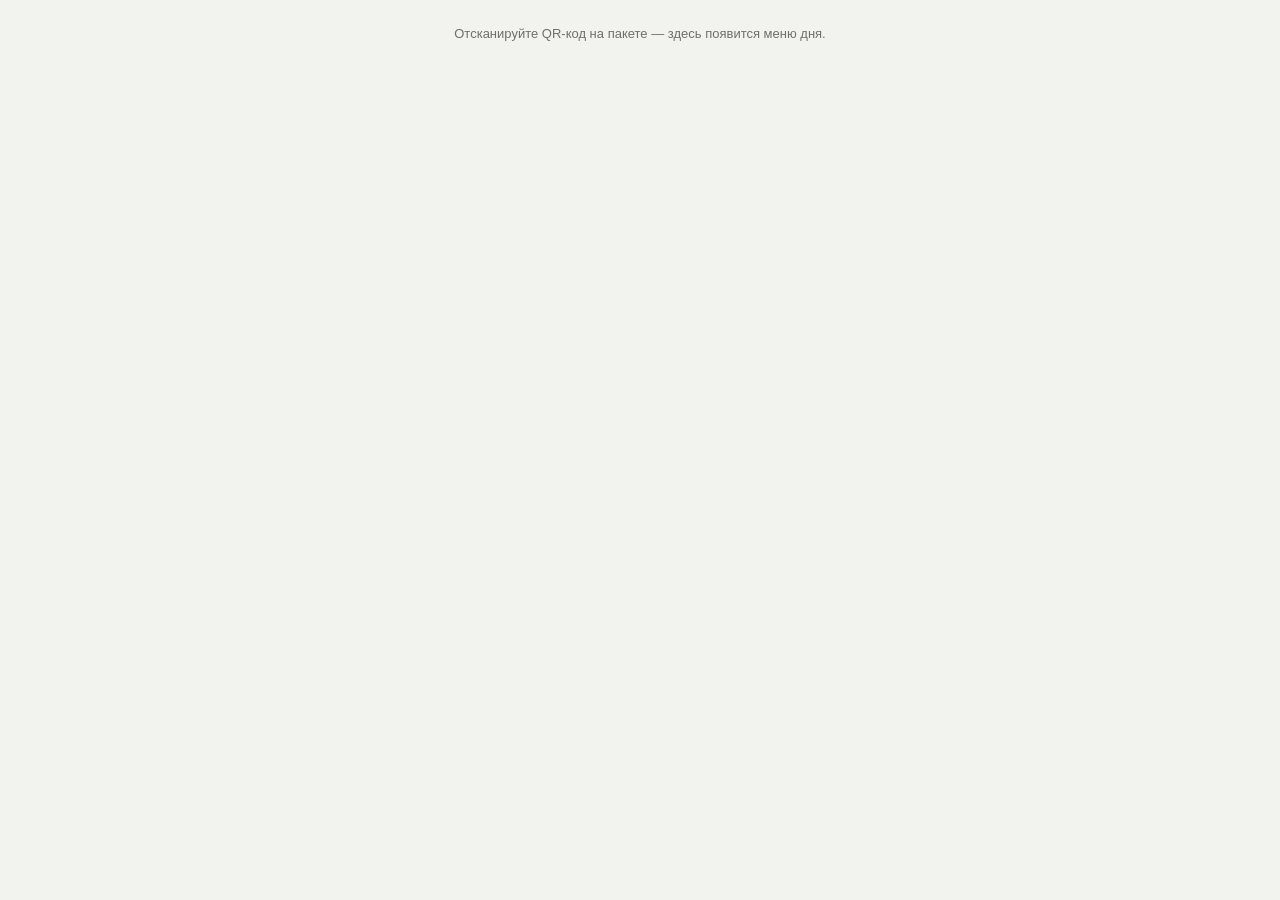
<file: index.html>
<!doctype html>
<html lang="ru">
<head>
<meta charset="utf-8">
<meta name="viewport" content="width=device-width, initial-scale=1">
<title>ЕлиХудели · меню дня</title>
<link rel="icon" href="data:image/svg+xml,%3Csvg xmlns=%22http://www.w3.org/2000/svg%22 viewBox=%220 0 64 64%22%3E%3Crect width=%2264%22 height=%2264%22 rx=%2214%22 fill=%22%235da83c%22/%3E%3Ctext x=%2231%22 y=%2250%22 text-anchor=%22middle%22 font-family=%22Arial Black,sans-serif%22 font-weight=%22900%22 font-size=%2233%22 fill=%22%23fff%22%3E%D0%95%D0%A5%3C/text%3E%3C/svg%3E">
<style>
  html, body { margin: 0; background: #f2f3ef; font-family: "Segoe UI", Roboto, Arial, sans-serif; color: #1d1d1b; }
  main { max-width: 520px; margin: 0 auto; padding: 14px 12px 28px; }
  #card svg { width: 100%; height: auto; display: block; background: #fff; border-radius: 14px; box-shadow: 0 2px 14px rgba(0,0,0,.08); }
  .hint { font-size: 13px; color: #6f6f6a; text-align: center; margin-top: 12px; }
  textarea { width: 100%; box-sizing: border-box; min-height: 160px; font: 14px/1.4 inherit; padding: 10px; border-radius: 10px; border: 1px solid #ccc; }
  @media (prefers-color-scheme: dark) { html, body { background: #15181d; } .hint { color: #9ca3ad; } }
</style>
</head>
<body>
<main>
  <div id="card"></div>
  <div class="hint" id="hint"></div>
</main>
<script>
/* Меню из QR-кода: по короткой ссылке (#дата/калораж) берёт меню дня с этого же сайта, у старых бирок текст меню лежит в самой ссылке.
   Формат текста (он же виден, если отсканировать QR без этой страницы):
     ЕлиХудели · 900 ккал · 30.10.2026
     <пустая строка>
     Завтрак 7:00-10:00
     Блюдо (может быть несколько строк)
     Ккал 255,2 · Б 18,3 · Ж 9,6 · У 23,9
     <пустая строка> … следующий приём пищи …
     Итого: 900 ккал
     Приятного аппетита! */
function parseMenu(text) {
  const blocks = String(text).replace(/\r/g, '').trim().split(/\n\s*\n/);
  const head = blocks.shift().split('\n')[0];
  const [, prog = '', date = ''] = head.split('·').map(s => s.trim());
  const meals = [], tail = [];
  for (const b of blocks) {
    const lines = b.split('\n').map(s => s.trim()).filter(Boolean);
    if (!lines.length) continue;
    if (/^Итого/i.test(lines[0]) || lines.length === 1) { tail.push(...lines); continue; }
    const h = lines.shift().match(/^(.*?)(?:\s+(\d{1,2}:\d{2}\s*[-–]\s*\d{1,2}:\d{2}))?$/);
    const kb = /^Ккал/i.test(lines[lines.length - 1]) ? lines.pop() : '';
    meals.push({ name: h[1], time: h[2] || '', dishes: lines, kbju: kb });
  }
  return { prog, date, meals, tail };
}
const esc = s => String(s).replace(/[&<>"]/g, c => ({ '&': '&amp;', '<': '&lt;', '>': '&gt;', '"': '&quot;' }[c]));
function wrap(s, max) {
  const out = []; let line = '';
  for (const w of String(s).split(' ')) {
    if (line && (line + ' ' + w).length > max) { out.push(line); line = w; } else line = line ? line + ' ' + w : w;
  }
  if (line) out.push(line);
  return out;
}
// векторная карточка в стиле меню ЕлиХудели: логотип и текст справа, зелёная линия под заголовком
function menuSvg(m) {
  const W = 420, R = 392, serif = 'Cambria, Georgia, "Times New Roman", serif', sans = '"Segoe UI", Roboto, Arial, sans-serif';
  const parts = [];
  let y = 58;
  parts.push(`<text x="${R}" y="${y}" text-anchor="end" font-family="${sans}" font-weight="700" font-size="30" letter-spacing="-.5">ЕлиХудели</text>`);
  parts.push(`<g transform="translate(${R - 40} ${y - 37}) scale(.62)"><path d="M4 20C4 10 10 4 21 3c0 11-6 17-15 17z" fill="#5da83c"/><path d="M5 19C9 14 13 10 18 6" stroke="#fff" stroke-width="1.4" fill="none" stroke-linecap="round"/></g>`);
  y += 44;
  const prog = m.prog.replace(/\s*ккал/i, '');
  parts.push(`<text x="${R}" y="${y}" text-anchor="end" font-family="${serif}" font-size="17" letter-spacing="3">${esc((prog ? prog + ' ' : '') + 'МЕНЮ ДНЯ ' + m.date.replace(/\./g, '/'))}</text>`);
  y += 10;
  parts.push(`<rect x="28" y="${y}" width="${R - 28}" height="2.6" fill="#5da83c"/>`);
  y += 18;
  for (const meal of m.meals) {
    y += 22;
    parts.push(`<text x="${R}" y="${y}" text-anchor="end" font-family="${serif}" font-size="15" letter-spacing="2.5">${esc((meal.name + (meal.time ? ' ' + meal.time : '')).toUpperCase())}</text>`);
    for (const d of meal.dishes) for (const ln of wrap(d, 40)) {
      y += 20;
      parts.push(`<text x="${R}" y="${y}" text-anchor="end" font-family="${sans}" font-size="14">${esc(ln)}</text>`);
    }
    if (meal.kbju) {
      y += 18;
      parts.push(`<text x="${R}" y="${y}" text-anchor="end" font-family="${sans}" font-size="12.5" fill="#444">${esc(meal.kbju.replace(/\s*·\s*/g, '  '))}</text>`);
    }
    y += 6;
  }
  for (const t of m.tail) {
    y += /^Итого/i.test(t) ? 28 : 34;
    parts.push(/^Итого/i.test(t)
      ? `<text x="${R}" y="${y}" text-anchor="end" font-family="${sans}" font-size="13" font-weight="600">${esc(t)}</text>`
      : `<text x="${R}" y="${y}" text-anchor="end" font-family="${serif}" font-size="17">${esc(t)}</text>`);
  }
  const H = y + 34;
  return `<svg xmlns="http://www.w3.org/2000/svg" viewBox="0 0 ${W} ${H}" role="img" aria-label="Меню дня">${parts.join('')}</svg>`;
}
const unb64 = s => { const b = atob(s.replace(/-/g, '+').replace(/_/g, '/')); return Uint8Array.from(b, c => c.charCodeAt(0)); };
// «2026-11-25/1200» — короткая ссылка: меню берётся с сайта (d/2026-11-25.json, выкладывает программа);
// «z1.» — старые бирки: меню сжато (deflate) в кодировке windows-1251 прямо в ссылке; иначе — текст в UTF-8
async function fromHash() {
  const h = location.hash.slice(1);
  if (!h) return '';
  const s = h.match(/^(\d{4}-\d{2}-\d{2})\/(\d{1,5})$/);
  if (s) {
    try {
      const r = await fetch(`d/${s[1]}.json`, { cache: 'no-cache' });
      const t = r.ok && (await r.json())[s[2]];
      if (t) return t;
    } catch { /* нет интернета */ }
    throw new Error(`Меню на ${s[1].split('-').reverse().join('.')} (${s[2]} ккал) не загрузилось — проверьте интернет и отсканируйте ещё раз.`);
  }
  try {
    if (h.startsWith('z1.')) {
      const st = new Blob([unb64(h.slice(3))]).stream().pipeThrough(new DecompressionStream('deflate-raw'));
      return new TextDecoder('windows-1251').decode(await new Response(st).arrayBuffer());
    }
    return new TextDecoder().decode(unb64(h));
  } catch { return decodeURIComponent(h); }
}
async function show() {
  const hint = document.getElementById('hint'), card = document.getElementById('card');
  let t;
  try { t = await fromHash(); } catch (e) { card.innerHTML = ''; hint.textContent = e.message; return; }
  if (!t) { hint.textContent = 'Отсканируйте QR-код на пакете — здесь появится меню дня.'; return; }
  card.innerHTML = menuSvg(parseMenu(t));
  hint.textContent = /^#z1\./.test(location.hash) ? 'Меню записано прямо в QR-коде — страница работает без интернета.' : '';
}
window.addEventListener('hashchange', show);
show();
// после первого открытия страница сохраняется в телефоне и открывается без интернета
if ('serviceWorker' in navigator && location.protocol === 'https:') navigator.serviceWorker.register('menu-sw.js').catch(() => {});
</script>
</body>
</html>
</file>
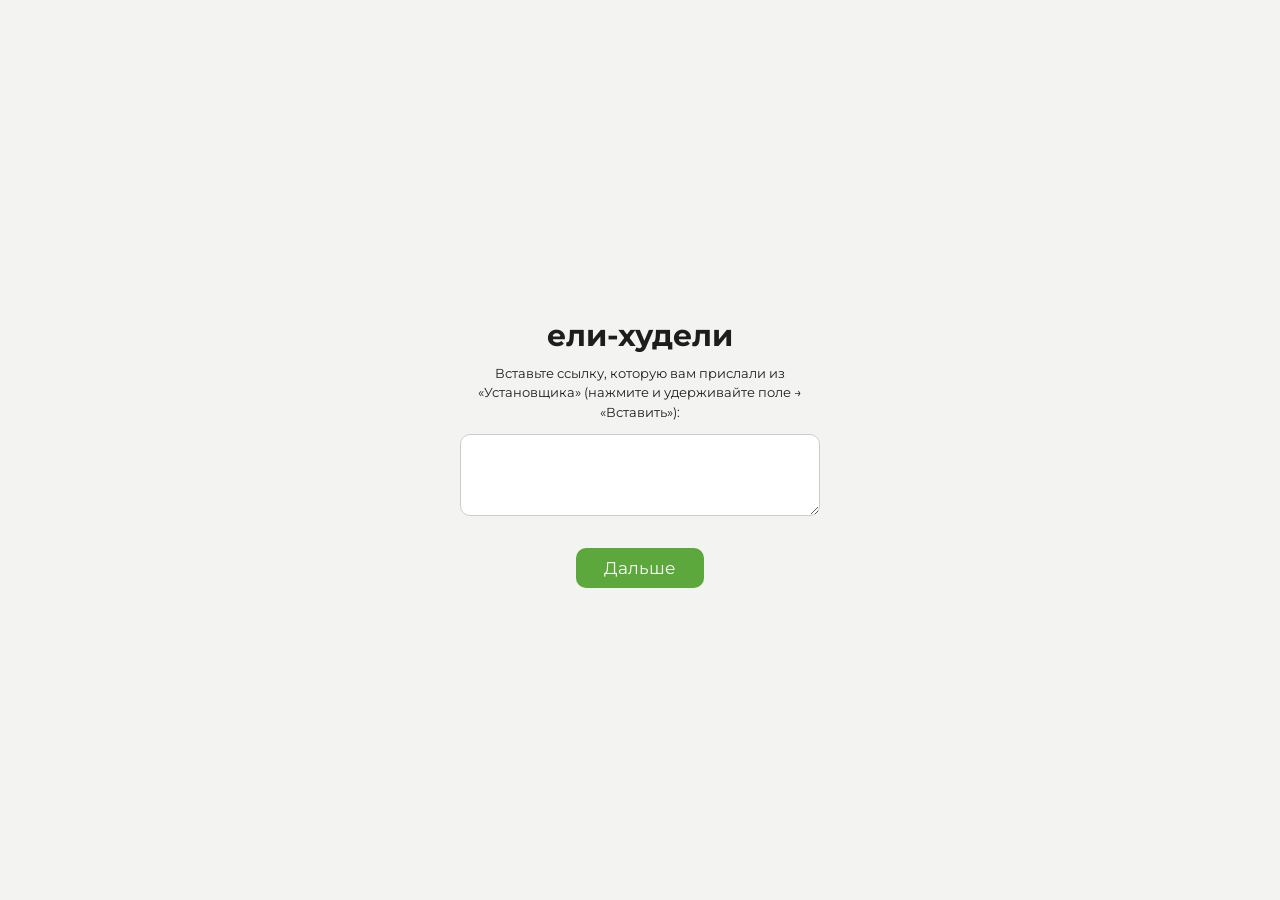
<file: app/index.html>
<!doctype html>
<html lang="ru" data-ios>
<head>
<meta charset="utf-8">
<meta name="viewport" content="width=device-width, initial-scale=1">
<meta name="apple-mobile-web-app-capable" content="yes">
<meta name="mobile-web-app-capable" content="yes">
<meta name="apple-mobile-web-app-title" content="Ели-Худели">
<meta name="apple-mobile-web-app-status-bar-style" content="default">
<link rel="apple-touch-icon" href="favicon.svg">
<title>Ели-Худели · Офис</title>
<link rel="icon" href="favicon.svg" type="image/svg+xml">
<link rel="preconnect" href="https://fonts.googleapis.com">
<link rel="stylesheet" href="https://fonts.googleapis.com/css2?family=Montserrat:wght@300;400;500;600;700&display=swap">
<link rel="stylesheet" href="styles.css">
</head>
<body>
<aside class="sidebar no-print">
  <a class="logo side-logo" href="#" data-nav="clients" aria-label="Ели-Худели">
    <span class="logo-full"><span>ели-худ</span><span class="leaf-e">е<svg viewBox="0 0 24 24" aria-hidden="true"><path d="M4 20C4 10 10 4 21 3c0 11-6 17-15 17z" fill="#5da83c"/><path d="M5 19C9 14 13 10 18 6" stroke="#fff" stroke-width="1.4" fill="none" stroke-linecap="round"/></svg></span><span>ли</span></span>
    <svg class="logo-mini" viewBox="0 0 64 64" aria-hidden="true"><defs><linearGradient id="lmg" x1="0" y1="0" x2="0" y2="1"><stop offset="0" stop-color="#76c452"/><stop offset="1" stop-color="#4a922c"/></linearGradient></defs><rect width="64" height="64" rx="14.4" fill="url(#lmg)"/><text x="31" y="50" text-anchor="middle" font-family="Segoe UI Black, Segoe UI, Arial Black, sans-serif" font-weight="900" font-size="33" fill="#fff" data-notr>ЕХ</text><g transform="translate(40.5 5) scale(.69)"><path d="M4 20C4 10 10 4 21 3c0 11-6 17-15 17z" fill="#fff"/><path d="M5 19C9 14 13 10 18 6" stroke="#5ca83c" stroke-width="1.6" fill="none" stroke-linecap="round"/></g></svg>
  </a>
  <nav class="nav" id="nav">
    <a data-nav="mine" title="Мои доставки"><svg viewBox="0 0 24 24"><path d="M12 21s-7-6.2-7-11a7 7 0 0 1 14 0c0 4.8-7 11-7 11z"/><circle cx="12" cy="10" r="2.5"/></svg><span>Мои доставки</span></a>
    <a data-nav="clients" title="Клиенты"><svg viewBox="0 0 24 24"><path d="M16 19v-1a4 4 0 0 0-4-4H6a4 4 0 0 0-4 4v1"/><circle cx="9" cy="7" r="4"/><path d="M22 19v-1a4 4 0 0 0-3-3.9M16 3.1a4 4 0 0 1 0 7.8"/></svg><span>Клиенты</span></a>
    <a data-nav="delivery" title="Доставка"><svg viewBox="0 0 24 24"><path d="M2 6h12v10H2zM14 9h4l3 3v4h-7"/><circle cx="6" cy="17" r="2"/><circle cx="17" cy="17" r="2"/></svg><span>Доставка</span></a>
    <a data-nav="packing" title="Фасовка"><svg viewBox="0 0 24 24"><path d="M21 8l-9-5-9 5v8l9 5 9-5z"/><path d="M3 8l9 5 9-5M12 13v8"/></svg><span>Фасовка</span></a>
    <a data-nav="ending" title="Продления"><svg viewBox="0 0 24 24"><path d="M21 12a9 9 0 1 1-3-6.7L21 8"/><path d="M21 3v5h-5"/></svg><span>Продления</span></a>
    <a data-nav="stats" title="Статистика"><svg viewBox="0 0 24 24"><path d="M4 20V11M10 20V4M16 20v-7M2 20h20"/></svg><span>Статистика</span></a>
    <a data-nav="menus" title="Меню: найти карточку меню клиента или калоража"><svg viewBox="0 0 24 24"><path d="M5 3h11l3 3v15H5z"/><path d="M9 9h7M9 13h7M9 17h4"/></svg><span>Меню</span></a>
    <a data-nav="menu" title="Меню дня"><svg viewBox="0 0 24 24"><path d="M7 2v20M4 2v6a3 3 0 0 0 6 0V2M17 22V2c-2.5 1.5-4 4-4 7v4h4"/></svg><span>Меню дня</span></a>
    <a data-nav="finance" title="Финансы"><svg viewBox="0 0 24 24"><rect x="3" y="6" width="18" height="13" rx="2"/><path d="M3 10h18M16 14.5h2"/></svg><span>Финансы</span></a>
    <a data-nav="salary" title="Зарплата"><svg viewBox="0 0 24 24"><rect x="3" y="5" width="18" height="16" rx="2"/><path d="M3 10h18M8 3v4M16 3v4M9 15h6"/></svg><span>Зарплата</span></a>
    <a data-nav="incident" title="Технические неполадки"><svg viewBox="0 0 24 24"><path d="M12 3l10 18H2z"/><path d="M12 10v5M12 18v.5"/></svg><span>Неполадки</span></a>
    <a data-nav="journal" title="Журнал изменений"><svg viewBox="0 0 24 24"><circle cx="12" cy="12" r="9"/><path d="M12 7v5l3 2"/></svg><span>Журнал</span></a>
    <a data-nav="manager" id="navMgr" title="Журнал управляющей" hidden><svg viewBox="0 0 24 24"><rect x="4" y="10" width="16" height="11" rx="2"/><path d="M8 10V7a4 4 0 0 1 8 0v3"/></svg><span>Управляющая</span></a>
    <a data-nav="admin" title="Админ"><svg viewBox="0 0 24 24"><path d="M4 21v-7M4 10V3M12 21v-9M12 8V3M20 21v-5M20 12V3M1 14h6M9 8h6M17 16h6"/></svg><span>Админ</span></a>
  </nav>
  <div class="side-bottom">
    <a class="side-bell" id="sideBell" data-act="remindNow" title="Клиенты с индивидуальными днями — даты не выбраны" hidden></a>
    <div class="side-tools"><button class="side-tool" id="themeBtn" data-act="theme" title="Ночной режим">🌙</button>
      <button class="side-tool" id="asBtn" data-act="rolePreview" title="Проверить, как выглядят права роли или сотрудника" hidden>👁</button>
      <select class="side-lang" id="langSel" title="Язык программы"><option value="ru">RU</option><option value="en">EN</option><option value="uz">UZ</option><option value="kk">KZ</option></select></div>
    <div class="side-op" id="sideOperator"></div>
    <a class="side-save side-owner" id="sideOwner" data-nav="cloud" title="Облако и программа"><span class="so-ico"></span><span>Облако</span></a>
    <span class="save-state" id="saveState"></span>
  </div>
</aside>

<div id="keyBar" class="ro-bar key-bar no-print" hidden></div>
<div id="roBar" class="ro-bar no-print" hidden></div>
<main id="view" class="page"></main>

<div id="modalRoot"></div>
<div id="toastRoot" class="toast-root no-print"></div>
<input type="file" id="fileInput" accept=".json,.xlsx,.xlsb,.xlsm" hidden>

<script src="ios.js"></script>
<script src="i18n.js"></script>
<script src="qr.js"></script>
<script src="access.js"></script>
<script src="finance.js"></script>
<script src="app.js"></script>
</body>
</html>
</file>
<file: app/styles.css>
:root {
  --ink: #1d1d1b;
  --muted: #6f6f6a;
  --line: #e4e4e0;
  --bg: #f3f4f1;
  --card: #ffffff;
  --green: #5da83c;
  --green-d: #3f7f25;
  --green-l: #eaf4e3;
  --yellow: #e8a800;
  --yellow-l: #fff4cc;
  --grey: #9a9d98;
  --grey-l: #eeeeeb;
  --red: #d64541;
  --red-l: #fde8e7;
  --blue-l: #e6f0fb;
  --radius: 8px;
  --shadow: 0 1px 3px rgba(30, 30, 20, .07), 0 0 0 1px rgba(30, 30, 20, .04);
  --font: "Montserrat", "Segoe UI", Arial, sans-serif;
}

* { box-sizing: border-box; }
html, body { margin: 0; }
body {
  font-family: var(--font);
  color: var(--ink);
  font-size: 13px;
  line-height: 1.4;
  background-color: var(--bg);
}
a { color: var(--green-d); cursor: pointer; }
button, input, select, textarea { font-family: inherit; font-size: inherit; color: inherit; }

/* ---------------- боковое меню (как в программе, а не на сайте) ---------------- */
:root { --side: 200px; }
.sidebar { position: fixed; left: 0; top: 0; bottom: 0; width: var(--side); background: #fff; border-right: 1px solid var(--line);
  display: flex; flex-direction: column; z-index: 20; }
.logo { font-weight: 700; color: var(--ink); text-decoration: none; white-space: nowrap; display: inline-flex; align-items: baseline; }
.side-logo { font-size: 23px; letter-spacing: -.5px; padding: 18px 18px 14px; }
.side-logo .logo-mini { display: none; width: 34px; height: 34px; }
.leaf-e { position: relative; display: inline-block; }
.leaf-e svg { position: absolute; width: 12px; height: 12px; left: 2px; top: -5px; }
.nav { display: flex; flex-direction: column; gap: 2px; padding: 6px 10px; flex: 1; overflow: auto; }
.nav a, .side-save { display: flex; align-items: center; gap: 11px; color: #3a3a36; text-decoration: none; padding: 9px 11px;
  border-radius: 8px; font-size: 13.5px; font-weight: 500; cursor: pointer; }
.nav svg, .side-save svg { width: 18px; height: 18px; flex: none; fill: none; stroke: currentColor; stroke-width: 1.8; stroke-linecap: round; stroke-linejoin: round; }
.nav a:hover, .side-save:hover { background: #f3f6f0; }
.nav a.active { background: var(--green-l); color: var(--green-d); font-weight: 600; }
.side-bottom { padding: 10px; border-top: 1px solid var(--line); display: flex; flex-direction: column; gap: 6px; }
.side-save { background: var(--green); color: #fff; justify-content: center; }
.side-save:hover, .side-save.active { background: var(--green-d); color: #fff; }
.save-state { font-size: 11px; color: var(--muted); text-align: center; min-height: 14px; }
.save-state.err { color: var(--red); font-weight: 600; }
@media (max-width: 1360px) {
  :root { --side: 64px; }
  .side-logo { padding: 14px 15px 10px; }
  .side-logo .logo-full { display: none; }
  .side-logo .logo-mini { display: block; }
  .nav a span, .side-save span { display: none; }
  .nav a, .side-save { justify-content: center; padding: 10px 0; }
  .save-state { font-size: 9.5px; }
}

/* ---------------- page ---------------- */
.page { margin-left: var(--side); padding: 18px 22px 40px; min-width: 0; }
.page-head { display: flex; align-items: center; gap: 12px; margin-bottom: 14px; flex-wrap: wrap; }
.page-head h1 { font-weight: 500; font-size: 24px; margin: 0; letter-spacing: -.3px; }
.page-head .sub { color: var(--muted); font-size: 13px; }
.page-head .spacer { flex: 1; }

.card { background: var(--card); border-radius: var(--radius); box-shadow: var(--shadow); padding: 14px 16px; margin-bottom: 14px; }
.card h2 { font-weight: 600; font-size: 16px; margin: 0 0 10px; }
.card h3 { font-weight: 600; font-size: 14px; margin: 0 0 8px; }
.muted { color: var(--muted); }
.small { font-size: 12px; }
.nowrap { white-space: nowrap; }
.right { text-align: right; }
.center { text-align: center; }
.mt { margin-top: 12px; }
.row { display: flex; gap: 8px; align-items: center; flex-wrap: wrap; }
.grid2 { display: grid; grid-template-columns: 1fr 1fr; gap: 14px; }
.grid3 { display: grid; grid-template-columns: repeat(3, 1fr); gap: 14px; }
@media (max-width: 1000px) { .grid2, .grid3 { grid-template-columns: 1fr; } }

/* ---------------- stats ---------------- */
.stats { display: grid; grid-template-columns: repeat(4, 1fr); gap: 10px; margin-bottom: 12px; }
@media (max-width: 1000px) { .stats { grid-template-columns: 1fr 1fr; } }
.stat { background: #fff; border-radius: var(--radius); box-shadow: var(--shadow); padding: 9px 14px; cursor: pointer; border-left: 4px solid transparent;
  display: flex; align-items: baseline; gap: 10px; }
.stat:hover { background: #fafcf8; }
.stat .num { font-size: 22px; font-weight: 600; line-height: 1.1; }
.stat .lbl { color: var(--muted); font-size: 11.5px; text-transform: uppercase; letter-spacing: .3px; }
.stat.s-active { border-color: var(--green); }
.stat.s-frozen { border-color: #5dade2; }
.stat.s-idle { border-color: var(--yellow); }
.stat.s-archive { border-color: var(--grey); }
.stat.s-today { border-color: var(--ink); }
.stat.sel { outline: 2px solid var(--green); }

/* ---------------- badges ---------------- */
.badge { display: inline-flex; align-items: center; gap: 5px; padding: 2px 8px; border-radius: 6px; font-size: 10.5px; font-weight: 600; letter-spacing: .2px; white-space: nowrap; }
.badge::before { content: ""; width: 7px; height: 7px; border-radius: 50%; background: currentColor; }
.badge.active { background: var(--green-l); color: var(--green-d); }
.badge.idle { background: var(--yellow-l); color: #8a6400; }
.badge.idle::before { background: var(--yellow); }
.badge.archive { background: var(--grey-l); color: #6c6e6a; }
.badge.archive::before { background: var(--grey); }
.tag { display: inline-block; padding: 1px 7px; border-radius: 6px; font-size: 11px; background: var(--grey-l); color: var(--muted); white-space: nowrap; }
.tag.frozen { background: var(--blue-l); color: #2c6aa8; }
.tag.opendate { background: #cdeee9; color: #17776d; }
.tag.future { background: #f3ecfb; color: #6b3fa0; }
.tag.last { background: var(--red-l); color: var(--red); font-weight: 600; }
.tag.first { background: var(--green-l); color: var(--green-d); font-weight: 600; }
.tag.off { background: var(--grey-l); color: var(--muted); }
.allergen { color: var(--red); font-size: 12.5px; white-space: pre-line; }

/* ---------------- buttons & inputs ---------------- */
.btn { border: 1px solid var(--line); background: #fff; border-radius: 8px; padding: 6px 12px; cursor: pointer; font-weight: 500; white-space: nowrap; display: inline-flex; gap: 6px; align-items: center; }
.btn:hover { border-color: var(--green); color: var(--green-d); }
.btn-green { background: var(--green); border-color: var(--green); color: #fff; }
.btn-green:hover { background: var(--green-d); border-color: var(--green-d); color: #fff; }
.btn-red { color: var(--red); border-color: #f2c4c2; }
.btn-red:hover { background: var(--red); color: #fff; border-color: var(--red); }
.btn-sm { padding: 3px 9px; font-size: 12px; }
.btn-icon { padding: 3px 8px; border-radius: 7px; }
.btn[disabled] { opacity: .45; pointer-events: none; }

.input, select.input, textarea.input { border: 1px solid var(--line); border-radius: 7px; padding: 6px 9px; background: #fff; outline: none; min-width: 0; }
.input:focus { border-color: var(--green); box-shadow: 0 0 0 3px var(--green-l); }
textarea.input { resize: vertical; min-height: 64px; width: 100%; }
.search { width: 300px; padding-left: 32px; background: #fff url("data:image/svg+xml,%3Csvg xmlns='http://www.w3.org/2000/svg' width='16' height='16' viewBox='0 0 24 24' fill='none' stroke='%23999' stroke-width='2'%3E%3Ccircle cx='11' cy='11' r='7'/%3E%3Cpath d='M20 20l-4-4'/%3E%3C/svg%3E") no-repeat 11px center; }
.chips { display: inline-flex; background: #fff; border: 1px solid var(--line); border-radius: 8px; padding: 2px; }
.chips button { border: 0; background: transparent; padding: 4px 11px; border-radius: 6px; cursor: pointer; font-size: 12.5px; }
.chips button.on { background: var(--green); color: #fff; }
/* длинный ряд фильтров (журнал, облака) — переносится строками, а не уезжает за край карточки */
.chips.wrap { display: flex; flex-wrap: wrap; gap: 2px; max-width: 100%; }
.chips.wrap button { white-space: nowrap; }

.form { display: grid; grid-template-columns: repeat(2, 1fr); gap: 12px 16px; }
.form .full { grid-column: 1 / -1; }
.field { display: flex; flex-direction: column; gap: 5px; }
.field > span { font-size: 12px; color: var(--muted); text-transform: uppercase; letter-spacing: .3px; }
.weekdays { display: flex; gap: 6px; flex-wrap: wrap; align-items: center; }
.weekdays .wdb { width: 44px; height: 34px; border: 1px solid var(--line); border-radius: 8px; background: #fff; cursor: pointer; font-weight: 600; font-size: 12.5px; user-select: none; color: var(--muted); }
.weekdays .wdb.on { background: var(--green); color: #fff; border-color: var(--green); }
.preview { background: var(--green-l); border-radius: 8px; padding: 10px 14px; color: var(--green-d); }
.warn { background: var(--yellow-l); border-radius: 8px; padding: 10px 14px; color: #7a5800; }
.err-box { background: var(--red-l); border-radius: 8px; padding: 10px 14px; color: var(--red); }

/* ---------------- tables ---------------- */
.table-wrap { background: #fff; border-radius: var(--radius); box-shadow: var(--shadow); overflow: auto; }
table.t { width: 100%; border-collapse: collapse; }
.t th { text-align: left; font-size: 11px; text-transform: uppercase; letter-spacing: .3px; color: var(--muted); font-weight: 600; padding: 8px 10px; border-bottom: 1px solid var(--line); background: #fafbf8; position: sticky; top: 0; white-space: nowrap; z-index: 1; }
.t td { padding: 7px 10px; border-bottom: 1px solid #f0f0ec; vertical-align: top; }
.t.fixed { table-layout: fixed; }
.t.fixed td { overflow: hidden; text-overflow: ellipsis; }
.t .ph { max-width: 150px; white-space: normal; word-break: break-word; }
/* фильтры прямо в шапке таблицы (как в Excel) */
.t tr.filters-row th { top: 33px; padding: 5px 6px; background: #f4f6f1; text-transform: none; letter-spacing: 0; }
.t tr.filters-row .input { width: 100%; padding: 4px 6px; font-size: 12px; border-radius: 6px; font-weight: 400; color: var(--ink); }
.t tr.filters-row .input.on { border-color: var(--green); background: var(--green-l); color: var(--green-d); font-weight: 600; }
.table-wrap.tall { max-height: calc(100vh - 150px); }
.table-foot { display: flex; align-items: center; gap: 12px; padding: 8px 12px; border-top: 1px solid var(--line); background: #fafbf8; position: sticky; bottom: 0; font-size: 12px; color: var(--muted); }
.t tr.click { cursor: pointer; }
.t tr.click:hover td { background: #f8fbf5; }
.t .addr { max-width: 340px; white-space: pre-line; font-size: 12.5px; overflow-wrap: anywhere; word-break: break-word; }
.addr-it { overflow-wrap: anywhere; word-break: break-word; }
a.map-link { display: inline-block; white-space: nowrap; margin: 1px 2px; padding: 1px 8px; border-radius: 10px; background: #e8f1fb; color: #1b5fa8; font-size: 12px; font-weight: 600; text-decoration: none; }
a.map-link:hover { background: #d3e5f8; }
body.dark a.map-link { background: #1f3247; color: #8cc0f2; }
@media print { a.map-link { background: none; padding: 0; color: inherit; font-weight: normal; } }
.t .name { font-weight: 600; }
.t tr.group td { background: var(--green-l); color: var(--green-d); font-weight: 600; font-size: 13.5px; }
.empty { padding: 40px; text-align: center; color: var(--muted); }
.progress { height: 5px; background: var(--grey-l); border-radius: 4px; overflow: hidden; width: 100%; max-width: 80px; margin-top: 3px; }
.progress > i { display: block; height: 100%; background: var(--green); }
.more { text-align: center; padding: 14px; }

/* ---------------- courier blocks ---------------- */
.group-card { background: #fff; border-radius: var(--radius); box-shadow: var(--shadow); margin-bottom: 12px; overflow: hidden; }
.group-card > header { display: flex; align-items: center; gap: 10px; padding: 9px 14px; border-bottom: 1px solid var(--line); }
.group-card > header h3 { margin: 0; font-weight: 600; font-size: 15px; }
.count-pill { background: var(--green); color: #fff; border-radius: 14px; padding: 2px 10px; font-weight: 600; font-size: 12.5px; }

/* ---------------- modal ---------------- */
.modal-back { position: fixed; inset: 0; background: rgba(20, 22, 18, .42); display: flex; align-items: flex-start; justify-content: center; padding: 28px 16px; z-index: 50; overflow: auto; }
.modal { background: #fff; border-radius: 12px; width: 620px; max-width: 100%; box-shadow: 0 20px 60px rgba(0, 0, 0, .25); }
.modal.wide { width: min(1240px, 96vw); }
.modal > header { display: flex; align-items: center; gap: 12px; padding: 18px 22px; border-bottom: 1px solid var(--line); }
.modal > header h2 { margin: 0; font-weight: 500; font-size: 22px; flex: 1; }
.modal .x { border: 0; background: none; font-size: 26px; line-height: 1; cursor: pointer; color: var(--muted); }
.modal .body { padding: 20px 22px; }
.modal .foot { padding: 14px 22px; border-top: 1px solid var(--line); display: flex; gap: 10px; justify-content: flex-end; flex-wrap: wrap; }
.modal .foot .left { margin-right: auto; }

.client-top { display: grid; grid-template-columns: 1fr 1.1fr; gap: 20px; }
@media (max-width: 1000px) { .client-top { grid-template-columns: 1fr; } }
.cur-order { border: 1px solid var(--line); border-radius: 10px; padding: 16px; }
.cur-order .big { font-size: 26px; font-weight: 500; }
.kv { display: grid; grid-template-columns: 130px 1fr; gap: 6px 10px; font-size: 13.5px; }
.kv > b { font-weight: 500; color: var(--muted); }
.actions { display: flex; gap: 8px; flex-wrap: wrap; margin-top: 14px; }
.list-mini { margin: 8px 0 0; padding: 0; list-style: none; }
.list-mini li { display: flex; gap: 10px; align-items: center; padding: 6px 0; border-bottom: 1px dashed var(--line); }

/* ---------------- toast ---------------- */
.toast-root { position: fixed; right: 24px; bottom: 24px; display: flex; flex-direction: column; gap: 10px; z-index: 80; }
.toast { background: var(--ink); color: #fff; padding: 12px 18px; border-radius: 10px; box-shadow: var(--shadow); max-width: 420px; animation: tin .2s ease-out; }
.toast.ok { background: var(--green-d); }
.toast.bad { background: var(--red); }
@keyframes tin { from { transform: translateY(10px); opacity: 0; } }

/* ---------------- handoff ---------------- */
.step { display: flex; gap: 14px; align-items: flex-start; margin-bottom: 12px; }
.step .n { width: 30px; height: 30px; border-radius: 50%; background: var(--green); color: #fff; display: flex; align-items: center; justify-content: center; font-weight: 700; flex: none; }
.log { max-height: 380px; overflow: auto; font-size: 13px; }
.log div { padding: 6px 0; border-bottom: 1px dashed var(--line); }
.drop { border: 2px dashed #cfd9c7; border-radius: 12px; padding: 26px; text-align: center; background: #fafcf8; cursor: pointer; }
.drop:hover, .drop.over { border-color: var(--green); background: var(--green-l); }
.path { font-family: Consolas, monospace; font-size: 12px; background: var(--grey-l); padding: 2px 6px; border-radius: 5px; word-break: break-all; }
.soon { text-align: center; padding: 50px 20px; }
.soon .big { font-size: 26px; font-weight: 400; margin-bottom: 8px; }

/* ---------------- print ---------------- */
@media print {
  body { background: #fff; font-size: 11px; }
  .no-print, .sidebar, .toast-root { display: none !important; }
  .page { padding: 0; max-width: none; margin-left: 0; }
  .card, .table-wrap, .group-card { box-shadow: none; border: 1px solid #ddd; }
  .group-card { break-inside: auto; }
  .t th { position: static; }
  .modal-back { display: none; }
}

/* ---------------- filters ---------------- */
.filters { display: flex; gap: 10px; align-items: center; flex-wrap: wrap; margin-bottom: 12px; }
.filters select.input.on { border-color: var(--green); background: var(--green-l); color: var(--green-d); font-weight: 500; }
.t th.sortable { cursor: pointer; user-select: none; }
.t th.sortable:hover, .t th.sorted { color: var(--green-d); }

/* ---------------- report (продления) ---------------- */
.report { background: #fff; border-radius: 14px; box-shadow: var(--shadow); padding: 28px 32px 18px; max-width: 1200px; margin: 0 auto; }
.report-head { display: flex; align-items: center; gap: 28px; padding-bottom: 20px; border-bottom: 2px solid var(--green-l); margin-bottom: 8px; flex-wrap: wrap; }
.logo-sm { font-size: 24px; }
.report-title > div:first-child { font-size: 28px; font-weight: 400; line-height: 1.1; }
.report-kpis { display: flex; gap: 12px; margin-left: auto; }
.report-kpis > div { background: var(--green-l); border-radius: 12px; padding: 10px 16px; min-width: 120px; }
.report-kpis b { display: block; font-size: 26px; font-weight: 600; color: var(--green-d); line-height: 1.1; }
.report-kpis span { font-size: 12px; color: var(--muted); }
.report-kpis .hot { background: var(--red-l); }
.report-kpis .hot b { color: var(--red); }
.report-group { display: flex; align-items: center; gap: 10px; font-weight: 600; font-size: 16px; margin: 22px 0 8px; }
.report-group .dot { width: 10px; height: 10px; border-radius: 50%; background: var(--green); }
.report-group.hot .dot { background: var(--red); }
.report-group.warm .dot { background: var(--yellow); }
.report-group.lost .dot { background: var(--grey); }
.report-group .cnt { background: var(--grey-l); color: var(--muted); border-radius: 12px; padding: 1px 10px; font-size: 13px; }
.rt { width: 100%; border-collapse: separate; border-spacing: 0; font-size: 14px; }
.rt th { text-align: left; font-size: 11px; text-transform: uppercase; letter-spacing: .5px; color: var(--muted); font-weight: 600; padding: 8px 12px; border-bottom: 1px solid var(--line); }
.rt td { padding: 10px 12px; border-bottom: 1px solid #f1f1ed; }
.rt tbody tr:nth-child(even) td { background: #fafbf8; }
.rt tr.click { cursor: pointer; }
.rt tr.click:hover td { background: #f1f8ec; }
.rt .rn { color: var(--muted); width: 34px; }
.rt .name { font-weight: 600; }
.pill { display: inline-block; background: var(--green-l); color: var(--green-d); border-radius: 14px; padding: 2px 10px; font-weight: 600; font-size: 12.5px; white-space: nowrap; }
.report-empty { padding: 40px; text-align: center; color: var(--muted); font-size: 17px; }
.report-foot { text-align: right; color: var(--muted); font-size: 11.5px; margin-top: 16px; }
.shot-exit { display: none; position: fixed; top: 14px; right: 14px; z-index: 30; }
body.shot .sidebar, body.shot .no-shot { display: none !important; }
body.shot .page { margin-left: 0; }
body.shot .shot-exit { display: inline-flex; }
body.shot .page { padding-top: 40px; }

/* ---------------- calendar ---------------- */
.cal { display: grid; grid-template-columns: 1fr 1fr; gap: 26px; margin-top: 14px; }
@media (max-width: 900px) { .cal { grid-template-columns: 1fr; } }
.cal-title { font-weight: 600; font-size: 16px; margin-bottom: 8px; text-align: center; }
.cal-g { display: grid; grid-template-columns: repeat(7, 1fr); gap: 4px; }
.cal-h { text-align: center; font-size: 11px; color: var(--muted); font-weight: 600; padding: 4px 0; }
.cal-d { position: relative; height: 46px; border: 1px solid transparent; border-radius: 9px; background: #fff; cursor: pointer; font: inherit; color: var(--muted); padding: 0; }
.cal-d > span { font-size: 14px; }
.cal-d > i { position: absolute; right: 5px; bottom: 3px; font-style: normal; font-size: 10px; opacity: .8; }
.cal-d:hover { border-color: var(--green); }
.cal-d.in { color: var(--ink); background: #f7f8f5; }
.cal-d.dl { background: var(--green-l); color: var(--green-d); font-weight: 600; }
.cal-d.wo.in { background: repeating-linear-gradient(135deg, #f4f4f1 0 4px, #fff 4px 8px); }
.cal-d.fz { background: #dcebfb; color: #2c6aa8; font-weight: 600; }
.cal-d.sk { background: #fde8e7; color: var(--red); }
.cal-d.end { box-shadow: inset 0 0 0 2px var(--green-d); }
.cal-d.today { outline: 2px solid var(--ink); outline-offset: -2px; }
.cal-d.past { opacity: .55; }
.cal-d.sel { background: #b9d6f5 !important; color: #1d4f80 !important; }
.cal-hint { margin-top: 12px; color: var(--muted); font-size: 13px; }
.cal-legend { display: flex; gap: 16px; flex-wrap: wrap; margin-top: 12px; font-size: 12px; color: var(--muted); }
.cal-legend .lg { display: inline-block; width: 14px; height: 14px; border-radius: 4px; vertical-align: -2px; margin-right: 5px; }
.lg.dl { background: var(--green-l); border: 1px solid #b9dba8; }
.lg.fz { background: #dcebfb; }
.lg.wo { background: repeating-linear-gradient(135deg, #e6e6e1 0 3px, #fff 3px 6px); border: 1px solid var(--line); }
.lg.end { box-shadow: inset 0 0 0 2px var(--green-d); }
.lg.today { outline: 2px solid var(--ink); outline-offset: -2px; }
.tag a { margin-left: 4px; cursor: pointer; color: inherit; text-decoration: none; font-weight: 700; }

/* ---------------- charts ---------------- */
.chart { width: 100%; height: auto; display: block; margin-top: 10px; }
.chart .gl { stroke: #ececE8; stroke-width: 1; }
.chart .ax { fill: #8b8b85; font-size: 12px; font-family: var(--font); }
.chart .vl { fill: var(--ink); font-size: 12px; font-weight: 600; font-family: var(--font); }
.chart .bar path { fill: var(--green); }
.chart .bar.plan path { fill: #b9dba8; }
.chart .bar .hit { fill: transparent; }
.chart .bar:hover path { fill: var(--green-d); }
.chart .bar.plan:hover path { fill: #8fc477; }
.hbars { margin-top: 10px; }
.hb-row { display: grid; grid-template-columns: 130px 1fr 44px; gap: 10px; align-items: center; padding: 4px 0; font-size: 13px; }
.hb-l { white-space: nowrap; overflow: hidden; text-overflow: ellipsis; }
.hb-t { height: 12px; background: var(--grey-l); border-radius: 4px; overflow: hidden; }
.hb-t i { display: block; height: 100%; background: var(--green); border-radius: 0 4px 4px 0; }
.hb-row:hover .hb-t i { background: var(--green-d); }
.hb-v { text-align: right; font-weight: 600; }

/* ---------------- admin ---------------- */
.admin-grid { display: grid; grid-template-columns: repeat(auto-fit, minmax(480px, 1fr)); gap: 18px; }
.admin-grid > .card { min-width: 0; }
.admin-grid .t td, .admin-grid .t th { padding: 7px 8px; }

/* ---------------- этапы программ ---------------- */
.stages { display: flex; flex-direction: column; gap: 6px; }
.stg-row { display: flex; align-items: center; gap: 8px; margin-bottom: 6px; }
.stg-n { width: 24px; height: 24px; border-radius: 50%; background: var(--green-l); color: var(--green-d); display: inline-flex; align-items: center; justify-content: center; font-size: 12px; flex: none; }
.stg-l { flex: 1; min-width: 0; }
.stg-d { width: 74px; }
.combo-grid { display: grid; grid-template-columns: repeat(auto-fill, minmax(330px, 1fr)); gap: 16px; }
.combo { border: 1px solid var(--line); border-radius: 10px; padding: 14px; }
.combo-new { border-style: dashed; background: #fafcf8; }

/* ---------------- меню дня ---------------- */
.menu-layout { display: grid; grid-template-columns: minmax(0, 1.15fr) minmax(0, 1fr); gap: 18px; align-items: start; }
@media (max-width: 1100px) { .menu-layout { grid-template-columns: 1fr; } }
.mi { margin-bottom: 14px; }
.mi-h { font-weight: 600; text-transform: uppercase; letter-spacing: .6px; font-size: 13px; margin-bottom: 5px; }
.mi-k { display: flex; gap: 8px; align-items: center; margin-top: 6px; flex-wrap: wrap; }
.mi-k label { display: inline-flex; align-items: center; gap: 4px; font-size: 12px; color: var(--muted); }
.mi-k input { width: 72px; padding: 5px 7px; }
.pc-lim { display: flex; align-items: center; gap: 6px; font-size: 11px; color: var(--muted); margin-top: 3px; }
.pc-lim input { width: 80px; padding: 3px 6px; font-size: 12px; }
.mi-k.mini { display: grid; grid-template-columns: 1fr 1fr; gap: 4px 8px; margin-top: 4px; } /* 2×2 — числа видны целиком */
.mi-k.mini label { gap: 2px; font-size: 11px; }
.mi-k.mini input { width: 100%; min-width: 0; padding: 3px 4px; font-size: 12px; }
.mi-k.mini label { flex: 1; min-width: 0; }
.pc { border-top: 1px dashed var(--line); padding: 10px 0; }
.pc-g { display: grid; grid-template-columns: repeat(auto-fill, minmax(190px, 1fr)); gap: 8px; margin-top: 6px; }
.pc-g textarea { min-height: 38px; }
.pc-pos { display: flex; flex-wrap: wrap; align-items: center; gap: 4px; margin-top: 6px; }
.pc-chip { border: 1px dashed var(--line); background: transparent; color: var(--muted); border-radius: 6px; padding: 2px 8px; font-size: 11.5px; cursor: pointer; }
.pc-chip.on { border: 1px solid var(--green); color: var(--green); }
.pc-chip.off { text-decoration: line-through; }
.pc-add { width: 130px; padding: 2px 6px; font-size: 11.5px; }
.al-list { display: flex; flex-direction: column; gap: 8px; max-height: 60vh; overflow: auto; }
.al-it { display: grid; grid-template-columns: 22px 1fr 1fr; grid-template-areas: "c who who" "c was now" "c miss miss"; gap: 4px 12px;
  padding: 8px; border: 1px solid var(--line); border-radius: 8px; cursor: pointer; }
.al-it > input { grid-area: c; margin-top: 3px; }
.al-who { grid-area: who; font-weight: 600; font-size: 13px; }
.al-was { grid-area: was; white-space: pre-line; color: var(--muted); font-size: 13px; }
.al-now { grid-area: now; white-space: pre-line; color: var(--red); font-size: 13px; }
.al-was .small, .al-now .small { display: block; text-transform: uppercase; font-size: 10px; letter-spacing: .3px; }
.al-miss { grid-area: miss; color: var(--red); font-size: 12px; font-weight: 600; }
.al-it.al-warn { border-color: var(--red); }
a[data-act="holDayEdit"], a[data-act="holDayDel"] { cursor: pointer; }
a[data-act="holDayEdit"] { color: var(--green); }
.dsel-bar { display: flex; align-items: center; gap: 8px; margin: 0 0 12px; padding: 8px 12px; border: 1px solid var(--green); border-radius: 8px; background: #eef7e8; }
body.dark .dsel-bar { background: #233021; }
tr.dsel-on td { background: #f1f8ec; }
body.dark tr.dsel-on td { background: #263424; }
.sub-pick { max-height: 240px; overflow: auto; border: 1px solid var(--line); border-radius: 8px; padding: 4px 8px; }
.sub-pick label { display: flex; align-items: baseline; gap: 6px; padding: 3px 0; border-bottom: 1px dashed var(--line); cursor: pointer; }
.dc-chips { display: flex; flex-wrap: wrap; gap: 6px; margin-bottom: 12px; }
.dc-chips button { display: inline-flex; align-items: center; gap: 6px; border: 1px solid var(--line); background: var(--card, #fff); color: inherit;
  border-radius: 16px; padding: 4px 12px; font-size: 13px; cursor: pointer; }
.dc-chips button.on { border-color: var(--green); background: var(--green); color: #fff; }
.dc-chips i { width: 9px; height: 9px; border-radius: 50%; display: inline-block; }
.addr-hint { margin-top: 4px; padding: 3px 6px; border: 1px dashed #e0a800; border-radius: 6px; background: #fff7e0; font-size: 12px; }
body.dark .addr-hint { background: #3a3320; }
.addr-it, .sub-it { padding: 4px 0; border-bottom: 1px dashed var(--line); font-size: 13px; }
.addr-it a, .sub-it a { cursor: pointer; color: var(--red); margin-left: 6px; }
.fmt-grid { display: grid; grid-template-columns: repeat(auto-fill, minmax(420px, 1fr)); gap: 16px; }
.checks { display: flex; flex-wrap: wrap; gap: 8px 18px; margin-top: 12px; font-size: 13px; }
.fmt-progs summary { cursor: pointer; list-style: none; white-space: nowrap; overflow: hidden; text-overflow: ellipsis; padding-right: 28px; position: relative; }
.fmt-progs summary::after { content: '▾'; position: absolute; right: 10px; color: var(--muted); }
.fmt-progs[open] summary::after { content: '▴'; }
.fmt-progs summary::-webkit-details-marker { display: none; }
.fmt-progs-list { max-height: 240px; overflow: auto; border: 1px solid var(--line); border-radius: 8px; padding: 6px 10px; margin-top: 4px; display: flex; flex-direction: column; gap: 4px; font-size: 13px; }
.fmt-progs-num { display: grid; grid-template-columns: repeat(auto-fill, minmax(70px, 1fr)); gap: 4px 8px; }
.checks label { display: inline-flex; gap: 6px; align-items: center; cursor: pointer; }
.mc-preview { margin-top: 14px; border: 1px solid var(--line); border-radius: 8px; overflow: hidden; }
.mc-preview .menu-card { min-height: 0; padding: 26px 30px; }

/* карточка меню — как в Word-шаблоне: логотип и текст справа, зелёная линия под заголовком */
.menu-card { position: relative; z-index: 0; overflow: hidden; background: #fff; padding: 40px 48px; text-align: right; font-family: Cambria, Georgia, "Times New Roman", serif; color: #111; }
.mc-bg { position: absolute; inset: 0; z-index: -1; overflow: hidden; pointer-events: none; } /* рамка по карточке: листочек не влияет на подгонку текста */
.mc-bg svg { position: absolute; inset: 0; width: 100%; height: 100%; }
.mc-art { opacity: .12; }
/* печать меню: «богатая» — цветной фон и яркая картинка, «экономная» — без фона и картинки, тонкие серые линии */
.ink-rich .mc-art { opacity: .3; }
.ink-rich .menu-card { -webkit-print-color-adjust: exact; print-color-adjust: exact; }
.ink-rich.th-leaf .menu-card { background: #f4faef; } .ink-rich.th-leaf .mc-title { border-color: #5da83c; }
.ink-rich.th-fir .menu-card { background: #eef6f1; } .ink-rich.th-fir .mc-title { border-color: #2e7d32; }
.ink-rich.th-autumn .menu-card { background: #fff5ec; } .ink-rich.th-autumn .mc-title { border-color: #d35400; }
.ink-rich.th-spring .menu-card { background: #fdf3f8; } .ink-rich.th-spring .mc-title { border-color: #d81b60; }
.ink-rich.th-summer .menu-card { background: #fffbea; } .ink-rich.th-summer .mc-title { border-color: #f5b301; }
.ink-rich.th-newyear .menu-card { background: #f3f8fd; } .ink-rich.th-newyear .mc-title { border-color: #c0392b; }
.ink-rich.th-valentine .menu-card { background: #fff0f4; } .ink-rich.th-valentine .mc-title { border-color: #e91e63; }
.ink-rich.th-easter .menu-card { background: #f7f3ff; } .ink-rich.th-easter .mc-title { border-color: #9575cd; }
.ink-rich.th-ramadan .menu-card { background: #f5f2e6; } .ink-rich.th-ramadan .mc-title { border-color: #1b5e20; }
.ink-rich.th-uz .menu-card { background: #ffffff; } .ink-rich.th-uz .mc-title { border-color: #0099b5; }
.ink-rich.th-kz .menu-card { background: #e6f8fb; } .ink-rich.th-kz .mc-title { border-color: #00afca; }
.ink-rich.th-ramadan .mc-art, .ink-rich.th-valentine .mc-art { opacity: .4; }
.ink-rich.th-uz .mc-art { opacity: .8; }
.ink-eco .mc-bg { display: none; }
.ink-eco .mc-title { border-bottom: 1px solid #999; }
.ink-eco .mc-logo svg path:first-child { fill: #aaa; }
.ink-eco .mc-all, .ink-eco .mc-info { color: #000; }
.mc-logo { font-family: var(--font); font-weight: 700; font-size: 34px; letter-spacing: -.6px; display: inline-flex; align-items: baseline; margin-top: 30px; }
.mc-logo .leaf-e svg { width: 17px; height: 17px; top: -7px; }
.mc-info { position: absolute; left: 20px; top: 16px; text-align: left; font-family: var(--font); font-size: 11px; color: #444; line-height: 1.45; }
.mc-title { display: table; margin: 4px 0 0 auto; font-size: 21px; letter-spacing: 4px; padding-bottom: 6px; border-bottom: 3px solid var(--green); }
.mc-sub { font-size: 17px; margin-top: 8px; letter-spacing: 1px; }
.mc-name { font-size: 20px; margin-top: 8px; font-weight: 700; }
.mc-all { font-family: var(--font); font-size: 11px; color: var(--red); margin-top: 4px; }
.mc-meals { margin-top: 10px; }
.mc-meal { margin-top: 16px; }
.mc-mh { font-size: 18px; letter-spacing: 3px; }
.mc-d { font-family: Calibri, var(--font); font-size: 16px; margin-top: 2px; }
.mc-k { font-family: Calibri, var(--font); font-size: 15px; margin-top: 2px; }
.mc-empty { color: #aaa; margin-top: 16px; }
.mc-foot { margin-top: 40px; font-size: 19px; line-height: 1.4; }
.print-only { display: none; }
@media print {
  body.print-menu > *:not(#view) { display: none !important; }
  body.print-menu #view > *:not(#printArea) { display: none !important; }
  body.print-menu #printArea { display: block !important; }
  body.print-menu .menu-card { min-height: 265mm; padding: 14mm 16mm; break-after: page; page-break-after: always; }
  body.print-menu .menu-card:last-child { break-after: auto; page-break-after: auto; }
}

/* ---------------- фасовка: индивы отдельно ---------------- */
.indiv-title { font-weight: 500; font-size: 24px; margin: 30px 0 12px; padding-top: 18px; border-top: 2px dashed #e7c9a8; }
.group-card.indiv > header { background: #fff6ec; }
.group-card.indiv .count-pill { background: #d98a2b; }
.indiv-row td { background: #fff6ec; }

/* ---------------- ИИ-подсчёт ---------------- */
.ai-box { border: 1px solid #cfe3c3; background: #f6fbf2; border-radius: 10px; padding: 14px 16px; }
.ai-box select.input { padding: 6px 8px; }

/* ---------------- цвета ответственных и курьеров ---------------- */
.pchip { display: inline-block; max-width: 100%; overflow: hidden; text-overflow: ellipsis; vertical-align: middle; white-space: nowrap;
  background: color-mix(in srgb, var(--c) 15%, #fff); color: color-mix(in srgb, var(--c) 82%, #000);
  border-radius: 6px; padding: 1px 7px; font-weight: 600; font-size: 12px; }
.group-card > header h3 .pchip { font-size: 14px; padding: 2px 10px; }
.pcolor { width: 22px; height: 22px; padding: 0; border: 0; background: none; cursor: pointer; vertical-align: middle; }

/* ---------------- передача смены ---------------- */
.side-save { padding: 13px 11px; font-size: 14.5px; font-weight: 700; box-shadow: 0 2px 8px rgba(63, 127, 37, .35); }
.side-op { text-align: center; font-size: 12px; min-height: 20px; }
.side-op a { cursor: pointer; color: var(--muted); text-decoration: none; margin-left: 2px; }
@media (max-width: 1360px) { .side-op .pchip { max-width: 52px; font-size: 10px; padding: 1px 4px; } }
.big-card { padding: 22px 24px; }
.big-card h2 { font-size: 21px; margin-bottom: 14px; }
.btn-xl { font-size: 17px; font-weight: 700; padding: 14px 26px; border-radius: 10px; width: 100%; justify-content: center; }
.ho-who { font-size: 14px; }
.ho-who a { margin-left: 6px; }
.ho-steps { margin: 16px 0 10px; padding-left: 20px; line-height: 1.7; }
.ho-last { margin-top: 14px; padding-top: 12px; border-top: 1px dashed var(--line); font-size: 13px; }
.drop-xl { padding: 46px 20px; }

/* ---------------- журнал ---------------- */
.journal { display: grid; grid-template-columns: minmax(0, 1.7fr) minmax(320px, 1fr); gap: 14px; align-items: start; }
@media (max-width: 1100px) { .journal { grid-template-columns: 1fr; } }
.timeline { font-size: 13px; }
.tl-day { font-weight: 700; margin: 14px 0 6px; padding-bottom: 4px; border-bottom: 1px solid var(--line); }
.tl-day:first-child { margin-top: 0; }
.tl-row { display: grid; grid-template-columns: 44px 26px minmax(0, 1fr) auto; gap: 8px; align-items: center; padding: 5px 4px; border-radius: 6px; }
.tl-row:hover { background: #f6f8f3; }
.tl-time { color: var(--muted); font-variant-numeric: tabular-nums; }
.tl-ico { width: 24px; height: 24px; border-radius: 6px; display: inline-flex; align-items: center; justify-content: center; background: var(--grey-l); font-size: 12px; }
.tl-new .tl-ico, .tl-order .tl-ico { background: var(--green-l); color: var(--green-d); }
.tl-renew .tl-ico { background: #e6f4ea; color: #2e7d4f; }
.tl-freeze .tl-ico { background: var(--blue-l); color: #2c6aa8; }
.tl-stop .tl-ico, .tl-delete .tl-ico { background: var(--red-l); color: var(--red); }
.tl-handoff .tl-ico, .tl-import .tl-ico { background: #fff3dc; color: #a26a00; }
.tl-text { min-width: 0; }
.bk-list { max-height: 55vh; overflow: auto; }
.op-grid { display: flex; flex-wrap: wrap; gap: 6px; }
.op-btn { border: 1px solid var(--line); background: #fff; border-radius: 8px; padding: 6px 8px; cursor: pointer; }
.op-btn:hover { border-color: var(--green); }

/* ---------------- выпадающее меню Excel ---------------- */
.dd { position: relative; }
.dd-menu { display: none; position: absolute; right: 0; top: calc(100% + 6px); width: 340px; background: #fff; border: 1px solid var(--line);
  border-radius: 10px; box-shadow: 0 12px 30px rgba(0, 0, 0, .14); padding: 6px; z-index: 30; }
.dd.open .dd-menu { display: block; }
.dd-menu a { display: block; padding: 9px 11px; border-radius: 8px; color: var(--ink); text-decoration: none; cursor: pointer; }
.dd-menu a:hover { background: var(--green-l); }
.dd-menu a b { display: block; font-weight: 600; }
.dd-menu a span { display: block; color: var(--muted); font-size: 12px; margin-top: 2px; }

/* ---------------- меню дня: пояснение к печати ---------------- */
.print-hint { background: #f6f8f3; border-radius: 8px; padding: 9px 12px; margin: -2px 0 10px; font-size: 12.5px; color: #4a4a45; }
.bk-row { display: flex; align-items: center; justify-content: space-between; gap: 10px; padding: 8px 4px; border-bottom: 1px solid #f0f0ec; }

/* ---------------- пометки клиентов ---------------- */
.st2 { display: flex; flex-wrap: wrap; gap: 3px; margin-top: 3px; }
.tchip { display: inline-block; padding: 1px 7px; border-radius: 6px; font-size: 10.5px; font-weight: 700; letter-spacing: .2px; white-space: nowrap; }
.tag-row { display: flex; flex-wrap: wrap; gap: 6px; align-items: center; margin-bottom: 14px; }
.tbtn { border: 1.5px solid var(--tc); color: var(--tc); background: #fff; border-radius: 7px; padding: 3px 10px; font-size: 12px; font-weight: 600; cursor: pointer; }
.tbtn:hover { background: color-mix(in srgb, var(--tc) 10%, #fff); }
.tbtn.on { background: var(--tc); color: var(--tf); }
.tag-adm { display: flex; align-items: center; gap: 10px; padding: 6px 0; border-bottom: 1px solid #f0f0ec; }

/* ---------------- подсказки при вводе и напоминания ---------------- */
.sg-box { position: absolute; left: 0; right: 0; top: 100%; z-index: 70; background: #fff; border: 1px solid var(--line); border-radius: 8px;
  box-shadow: 0 10px 26px rgba(0, 0, 0, .14); margin-top: 3px; max-height: 260px; overflow: auto; padding: 4px; }
.sg-item { padding: 7px 10px; border-radius: 6px; cursor: pointer; font-size: 13px; }
.sg-item:hover, .sg-item.on { background: var(--green-l); color: var(--green-d); font-weight: 600; }
#dmChips button { font-size: 12.5px; }
.cal-d.off { cursor: default; }
.side-bell { display: flex; align-items: center; gap: 6px; justify-content: center; background: #fff3dc; color: #a26a00; border-radius: 8px;
  padding: 7px 8px; font-size: 12px; font-weight: 600; cursor: pointer; text-decoration: none; }
.side-bell b { background: #e8a800; color: #fff; border-radius: 10px; padding: 0 7px; }
.side-bell[hidden] { display: none; }
@media (max-width: 1360px) { .side-bell span { display: none; } }

/* ---------------- компактные таблицы, проверка аллергий, строка ИИ ---------------- */
.t.compact td { padding: 4px 8px; }
.t.compact th { padding: 6px 8px; }
.t.compact .allergen { font-size: 12px; }
.t td.nowrap .tag { margin-left: 4px; }
.cf-card { border: 2px solid var(--red); background: #fff8f7; }
.cf-card h2 { color: var(--red); }
.field.conflict textarea { border-color: var(--red); background: #fff5f4; box-shadow: 0 0 0 2px var(--red-l); }
.cf-note { color: var(--red); font-size: 11.5px; margin-top: 4px; font-weight: 600; text-transform: none; letter-spacing: 0; }
.ai-line { background: #f6fbf2; border: 1px solid #cfe3c3; border-radius: 8px; padding: 8px 12px; font-size: 12.5px; }
.cf-list { max-height: 260px; overflow: auto; }

/* ---------------- таблицы: вертикальные линии, цвет строк по статусу ---------------- */
.t th, .t td { border-right: 1px solid #e6e7e1; }
.t th:last-child, .t td:last-child { border-right: 0; }
.t td.cb, .t th.cb { text-align: center; padding-left: 4px; padding-right: 4px; }
.t td.cb input, .t th.cb input { width: 15px; height: 15px; cursor: pointer; }
.clients-t tr.srow td { background: transparent; }
.clients-t tr.st-active { background: #e6f4dd; }
.clients-t tr.st-idle { background: #fdf3d4; }
.clients-t tr.st-archive { background: #ededea; }
.clients-t tr.st-active.nt-last { background: linear-gradient(90deg, #dff1d3 0%, #dff1d3 30%, #fbd3cf 100%); }
.clients-t tr.st-active.nt-frozen { background: linear-gradient(90deg, #dff1d3 0%, #dff1d3 30%, #d6e6f9 100%); }
.clients-t tr.st-active.nt-future { background: linear-gradient(90deg, #dff1d3 0%, #dff1d3 30%, #e8dcf7 100%); }
.clients-t tr.st-active.nt-off { background: linear-gradient(90deg, #e6f4dd 0%, #f3f6ef 100%); }
.clients-t tr.srow.nt-opendate { background: #cdeee9; } /* открытая дата готовки — зеленовато-синий */
.clients-t tr.srow:hover { filter: brightness(.96); }
.rt tr.mrow td { background: color-mix(in srgb, var(--mc) 14%, #fff) !important; }
.rt tr.mrow:hover td { background: color-mix(in srgb, var(--mc) 24%, #fff) !important; }
.coin-ico { width: 26px; height: 26px; vertical-align: middle; margin-left: 4px; } /* «Продления»: стопка монет у долгих клиентов */
.bulk { display: inline-flex; align-items: center; gap: 6px; margin-left: auto; flex-wrap: wrap; }
.bulk select { padding: 3px 6px; font-size: 12px; }
.bulk a { cursor: pointer; }

/* ---------------- доставка ---------------- */
.dl-sum { margin: 0; }
.dl-sum h3 { display: flex; align-items: center; gap: 8px; }
.dl-sum-row { display: flex; justify-content: space-between; align-items: center; padding: 3px 0; border-bottom: 1px dashed #eee; font-size: 13px; }
.group-card.nocour { border: 2px solid var(--red); }
.as-slot { margin-bottom: 14px; }
.as-slot h3 { margin: 6px 0; font-size: 15px; }
.as-slot select.input { width: 100%; padding: 4px 6px; }
.as-slot .addr { max-width: none; white-space: pre-line; overflow-wrap: anywhere; word-break: break-word; }
.as-slot table { table-layout: fixed; width: 100%; } .as-slot td.name { white-space: normal; }
.as-slot .addr a, .t .addr a.small { cursor: pointer; color: var(--green); white-space: nowrap; }
.t tr.as-new td { background: #fff3ef; }
.pr-prev { margin-top: 12px; max-height: 58vh; overflow: auto; border: 1px solid var(--line); border-radius: 8px; background: #e9eae6; }
.pr-prev iframe { width: 100%; min-height: 420px; border: 0; display: block; }
.t tr.aud-warn td { background: #fdecea; }
.op-mgr { border-color: #1d1d1b; }
.nav a[hidden] { display: none !important; }
.pc-kcal { font-size: 11px; color: var(--muted); margin-left: 8px; } .pc-kcal input { width: 80px; padding: 2px 6px; font-size: 12px; }

/* ---------------- переключатели внизу меню ---------------- */
.side-tools { display: flex; gap: 6px; justify-content: center; }
.side-tool { border: 1px solid var(--line); background: #fff; border-radius: 8px; width: 34px; height: 30px; cursor: pointer; font-size: 15px; }
.side-lang { border: 1px solid var(--line); background: #fff; border-radius: 8px; height: 30px; font-size: 12px; font-weight: 600; cursor: pointer; padding: 0 4px; }
@media (max-width: 1360px) { .side-tools { flex-direction: column; align-items: center; } .side-lang { width: 46px; } }

/* ---------------- Асиф ходит внизу страницы передачи смены ---------------- */
.asif-lane { position: relative; height: 150px; margin-top: 10px; overflow: hidden; border-bottom: 3px solid #d9ddd2; }
.asif { position: absolute; bottom: 0; left: -90px; width: 70px; animation: asifWalk 22s linear infinite; }
.asif-svg { width: 60px; height: 110px; display: block; }
.asif-leg-l { transform-origin: 25px 70px; animation: asifLeg .6s ease-in-out infinite alternate; }
.asif-leg-r { transform-origin: 34px 70px; animation: asifLeg .6s ease-in-out infinite alternate-reverse; }
.asif-arm { transform-origin: 14px 42px; animation: asifLeg .6s ease-in-out infinite alternate-reverse; }
.asif-name { font-size: 10px; font-weight: 700; color: var(--green-d); text-align: center; width: 60px; }
.asif-say { position: absolute; bottom: 118px; left: 30px; white-space: nowrap; background: #fff; border: 1.5px solid var(--green); color: var(--ink);
  border-radius: 12px 12px 12px 2px; padding: 5px 10px; font-size: 12.5px; font-weight: 600; box-shadow: 0 4px 12px rgba(0,0,0,.1); }
.asif-say.pop { animation: asifPop .35s ease-out; }
@keyframes asifWalk { 0% { left: -90px; transform: scaleX(1); } 49% { left: calc(100% - 20px); transform: scaleX(1); }
  50% { left: calc(100% - 20px); transform: scaleX(-1); } 99% { left: -90px; transform: scaleX(-1); } 100% { left: -90px; transform: scaleX(1); } }
@keyframes asifLeg { from { transform: rotate(-14deg); } to { transform: rotate(14deg); } }
@keyframes asifPop { from { transform: scale(.6); opacity: 0; } to { transform: scale(1); opacity: 1; } }
.asif[style*="scaleX(-1)"] .asif-say { transform: scaleX(-1); }

/* ---------------- ночной режим ---------------- */
body.dark { --ink: #e6e9ee; --muted: #9ca3ad; --line: #363d48; --bg: #15181d; --card: #1e222a; --green-l: #1f3a2d; --grey-l: #2e343e;
  --yellow-l: #3d3418; --red-l: #44211f; --blue-l: #1d2c3d; --shadow: 0 1px 3px rgba(0,0,0,.5); background: #16190f; color: var(--ink); }
body.dark .sidebar, body.dark .card, body.dark .table-wrap, body.dark .group-card, body.dark .stat, body.dark .modal, body.dark .report,
body.dark .dd-menu, body.dark .sg-box, body.dark .chips, body.dark .btn, body.dark .input, body.dark select.input, body.dark textarea.input,
body.dark .side-tool, body.dark .side-lang, body.dark .op-btn, body.dark .tbtn, body.dark .combo, body.dark .cur-order { background-color: #1e222a; color: var(--ink); border-color: var(--line); }
body.dark .t th, body.dark .table-foot, body.dark .t tr.filters-row th { background: #242932; color: var(--muted); }
body.dark .t td { border-bottom-color: #2c323c; }
body.dark .t th, body.dark .t td { border-right-color: #2c323c; }
body.dark .t tr.click:hover td, body.dark .dd-menu a:hover, body.dark .nav a:hover { background: #29303b; }
body.dark .nav a { color: #cdd2da; }
body.dark .clients-t tr.st-active { background: #1d3127; } body.dark .clients-t tr.st-idle { background: #3a321a; } body.dark .clients-t tr.st-archive { background: #272b32; }
body.dark .clients-t tr.st-active.nt-last { background: linear-gradient(90deg, #1d3127 0%, #1d3127 30%, #4a2421 100%); }
body.dark .clients-t tr.srow.nt-opendate { background: #173d3b; } body.dark .tag.opendate { background: #173d3b; color: #8fe0d4; }
body.dark .clients-t tr.st-active.nt-frozen { background: linear-gradient(90deg, #1d3127 0%, #1d3127 30%, #1e3046 100%); }
body.dark .clients-t tr.st-active.nt-future { background: linear-gradient(90deg, #1d3127 0%, #1d3127 30%, #33264a 100%); }
body.dark .rt tr.mrow td { background: color-mix(in srgb, var(--mc) 20%, #1e222a) !important; }
body.dark .rt td { border-bottom-color: #2c323c; } body.dark .rt tbody tr:nth-child(even) td { background: #21262e; }
body.dark .preview { background: #1f3a2d; color: #a9e0b4; } body.dark .warn { background: #3d3418; color: #f0d58a; }
body.dark .ai-line, body.dark .ai-box, body.dark .print-hint, body.dark .drop { background: #1f2a26; border-color: #2d4a3c; color: var(--ink); }
body.dark .mc-preview, body.dark .pr-prev { background: #252a33; }
body.dark .badge.active { background: #1f3a2d; color: #8fd6a0; } body.dark .badge.idle { background: #3d3418; color: #f0d58a; }
body.dark .badge.archive { background: #2e343e; color: #c2c7cf; }
body.dark .cf-card { background: #2c1b19; } body.dark .t tr.aud-warn td, body.dark .t tr.as-new td { background: #3a201d; }
body.dark .t tr.group td { background: #1f3a2d; color: #8fd6a0; }
body.dark .indiv-row td, body.dark .group-card.indiv > header { background: #3a2c1a; }
body.dark .asif-lane { border-bottom-color: #363d48; } body.dark .asif-say { background: #1e222a; color: var(--ink); }
body.dark .logo, body.dark .side-logo { color: #f0f2f5; }
body.dark .modal-back { background: rgba(0,0,0,.6); }
body.dark .toast { box-shadow: 0 4px 18px rgba(0,0,0,.6); }
/* Асиф: идёт туда-обратно, разворачивается только сам (надпись не зеркалится) */
.asif { animation: asifWalk2 22s linear infinite; }
.asif-svg { animation: asifFlip 22s step-end infinite; }
@keyframes asifWalk2 { 0% { left: -90px; } 50% { left: calc(100% - 20px); } 100% { left: -90px; } }
@keyframes asifFlip { 0% { transform: scaleX(1); } 50% { transform: scaleX(-1); } }
/* ночной режим: тёмные полосы прокрутки, поля ввода и автозаполнение */
body.dark { color-scheme: dark; }
body.dark ::-webkit-scrollbar { width: 12px; height: 12px; }
body.dark ::-webkit-scrollbar-track, body.dark ::-webkit-scrollbar-corner { background: #181b21; }
body.dark ::-webkit-scrollbar-thumb { background: #3e4653; border-radius: 6px; border: 3px solid #181b21; }
body.dark ::-webkit-scrollbar-thumb:hover { background: #57616f; }
body.dark ::-webkit-scrollbar-button { display: none; }
body.dark input.input, body.dark input[type="password"], body.dark input[type="text"], body.dark input[type="number"], body.dark input[type="date"] { background-color: #1e222a; color: var(--ink); border-color: var(--line); }
body.dark input:-webkit-autofill, body.dark input:-webkit-autofill:focus { -webkit-box-shadow: 0 0 0 40px #1e222a inset; -webkit-text-fill-color: var(--ink); caret-color: var(--ink); }
body.dark ::placeholder { color: #7c8490; }
body.dark .side-bell { background: #3d3418; color: #f0d58a; }
body.dark .pill { background: #1f3a2d; color: #8fd6a0; }
body.dark .pchip, body.dark .tchip { filter: brightness(.9) saturate(1.1); }

/* инструмент вставки QR в бирки стандарта */
.qr-tool { border: 1px solid var(--line); border-radius: 10px; padding: 10px 12px; }
.qr-slots { display: flex; flex-wrap: wrap; gap: 8px; margin-top: 8px; }
.qr-slot { position: relative; width: 84px; height: 100px; border: 2px dashed var(--line); border-radius: 8px; display: flex; flex-direction: column;
  align-items: center; justify-content: center; gap: 4px; cursor: pointer; background: var(--card); outline: none; }
.qr-slot.on, .qr-slot:focus { border-color: var(--green); border-style: solid; box-shadow: 0 0 0 3px rgba(93,168,60,.18); }
.qr-slot img { width: 64px; height: 64px; object-fit: contain; image-rendering: pixelated; background: #fff; }
.qr-ph { font-size: 13px; font-weight: 700; color: var(--muted); height: 64px; display: flex; align-items: center; }
.qr-l { font-size: 11px; font-weight: 600; text-align: center; line-height: 1.1; }
.qr-x { position: absolute; top: 2px; right: 2px; border: 0; background: rgba(0,0,0,.55); color: #fff; border-radius: 50%; width: 18px; height: 18px;
  font-size: 10px; cursor: pointer; line-height: 18px; padding: 0; }

/* скриншоты курьеров — по одному на курьера */
.cshots { display: grid; grid-template-columns: repeat(auto-fill, minmax(260px, 1fr)); gap: 12px; max-height: 66vh; overflow: auto; }
.cshot { border: 1px solid var(--line); border-radius: 10px; padding: 8px; display: flex; flex-direction: column; gap: 8px; background: var(--card); }
.cshot img { width: 100%; max-height: 260px; object-fit: cover; object-position: top; border-radius: 6px; border: 1px solid var(--line); background: #fff; }

/* сцена на странице передачи смены */
.scene { position: relative; height: 300px; margin-top: 14px; overflow: hidden; border-bottom: 3px solid #d9ddd2;
  background: linear-gradient(to top, rgba(93,168,60,.08), transparent 45%); border-radius: 12px 12px 0 0; }
.sc-char { position: absolute; bottom: 0; display: flex; flex-direction: column; align-items: center; }
.sc-svg { display: block; overflow: visible; }
.sc-name { font-size: 11.5px; font-weight: 700; color: var(--green-d); white-space: nowrap; margin-top: 1px; height: 16px; }
.sc-asif { left: -100px; z-index: 4; animation: scWalk 28s linear infinite; }
.sc-asif .sc-svg { width: 76px; height: 140px; animation: scFlip 28s step-end infinite; }
@keyframes scWalk { 0% { left: -100px; } 50% { left: calc(100% + 10px); } 100% { left: -100px; } }
@keyframes scFlip { 0% { transform: scaleX(1); } 50% { transform: scaleX(-1); } }
.sc-umid { left: 3%; z-index: 2; } .sc-umid .sc-svg { width: 170px; height: 136px; }
.sc-nargiz { left: calc(50% + 120px); z-index: 2; } .sc-nargiz .sc-svg { width: 70px; height: 210px; transform-origin: 50% 100%; animation: scSway 5s ease-in-out infinite; }
.sc-yulia { left: 50%; transform: translateX(-50%); z-index: 3; } .sc-yulia .sc-svg { width: 74px; height: 139px; }
.sc-yulia .sc-name { font-size: 13px; color: #9b2d4f; }
.sc-spot { position: absolute; left: 50%; bottom: 0; width: 230px; height: 300px; transform: translateX(-50%); pointer-events: none;
  background: linear-gradient(to bottom, rgba(255,226,140,0), rgba(255,220,120,.28)); clip-path: polygon(42% 0, 58% 0, 100% 100%, 0 100%); }
.sc-spot::after { content: ""; position: absolute; left: 50%; bottom: 8px; width: 150px; height: 26px; transform: translateX(-50%);
  background: radial-gradient(ellipse, rgba(255,205,90,.55), transparent 70%); }
@keyframes scSway { 0%, 100% { transform: rotate(-1.2deg); } 50% { transform: rotate(1.2deg); } }
.yv-leg-r { transform-origin: 43.7px 108px; animation: yvTap 2.6s ease-in-out infinite; }
@keyframes yvTap { 0%, 55%, 100% { transform: rotate(0); } 65%, 85% { transform: rotate(-9deg); } 75%, 95% { transform: rotate(0); } }
.yv-eyes { transform-origin: 40px 33px; animation: scBlink 4.2s infinite; }
.nz-eyes { transform-origin: 35px 43px; animation: scBlink 5.1s 1.3s infinite; }
@keyframes scBlink { 0%, 93%, 100% { transform: scaleY(1); } 96% { transform: scaleY(.1); } }
.sc-yulia.talk .yv-brows { animation: yvBrow .5s ease-in-out 3 alternate; }
@keyframes yvBrow { to { transform: translateY(-1.2px); } }
.nz-arm-l { transform-origin: 23px 74px; transition: transform .35s; } .nz-arm-r { transform-origin: 47px 74px; transition: transform .35s; }
.sc-nargiz.talk .nz-arm-l { transform: rotate(38deg); } .sc-nargiz.talk .nz-arm-r { transform: rotate(-38deg); }
.al-arm { transform-origin: 44px 48px; animation: alType .22s ease-in-out infinite alternate; }
@keyframes alType { from { transform: rotate(-1.2deg); } to { transform: rotate(1.2deg); } }

@keyframes alTail { from { transform: rotate(-5deg); } to { transform: rotate(6deg); } }
.sc-umid.talk .al-arm { animation-play-state: paused; }
.al-steam { animation: alSteam 2.4s ease-in-out infinite; }
@keyframes alSteam { 0% { opacity: 0; transform: translateY(2px); } 50% { opacity: .9; } 100% { opacity: 0; transform: translateY(-4px); } }
.sc-say { position: absolute; z-index: 6; left: 0; top: 0; background: #fff; border: 1.5px solid var(--green); color: var(--ink); border-radius: 12px;
  padding: 6px 13px; font-size: 13.5px; font-weight: 600; white-space: nowrap; box-shadow: 0 3px 12px rgba(0,0,0,.1); opacity: 0;
  transition: opacity .25s; pointer-events: none; --tx: 50%; }
.sc-say.on { opacity: 1; }
.sc-say::after { content: ""; position: absolute; left: var(--tx); bottom: -7px; width: 11px; height: 11px; margin-left: -6px; background: inherit;
  border-right: 1.5px solid; border-bottom: 1.5px solid; border-color: inherit; transform: rotate(45deg); }
.sc-say[data-who="yulia"] { border-color: #9b2d4f; } .sc-say[data-who="nargiz"] { border-color: #7b2d8b; } .sc-say[data-who="alina"] { border-color: #9b7fd1; } .sc-say[data-who="umid"] { border-color: #737a83; }
body.dark .scene { border-bottom-color: #363d48; } body.dark .sc-say { background: #1e222a; color: var(--ink); }
@media (prefers-reduced-motion: reduce) { .sc-asif { animation-duration: 60s; } }

/* Асиф стоит слева и машет, когда говорит; Алина рядом с ним */
.sc-asif { left: 2%; z-index: 2; animation: none; }
.sc-asif .sc-svg { animation: none; transform: none; }
.sc-asif .asif-leg-l, .sc-asif .asif-leg-r { animation: none; }
.sc-asif .asif-arm { animation: none; transition: transform .3s; }
.sc-asif.talk .asif-arm { animation: asifWave .45s ease-in-out infinite alternate; }
@keyframes asifWave { from { transform: rotate(150deg); } to { transform: rotate(120deg); } }
.sc-umid { left: calc(2% + 100px); }
.sc-alina { left: auto; right: calc(2% + 74px); z-index: 2; } .sc-alina .sc-svg { width: 62px; height: 142px; }
.al-tail { transform-origin: 35px 30px; animation: alTail 2.2s ease-in-out infinite alternate; }
@keyframes alTail { from { transform: rotate(-3deg); } to { transform: rotate(3deg); } }

/* Элеонора — отдельно у правого края; на «Я всё вижу» показывает пальцами на глаза */
.sc-eleonora { left: auto; right: 2%; z-index: 2; } .sc-eleonora .sc-svg { width: 66px; height: 170px; }
.el-arm-up { opacity: 0; transition: opacity .2s; } .el-arm-dn { transition: opacity .2s; }
.sc-eleonora.talk .el-arm-up { opacity: 1; } .sc-eleonora.talk .el-arm-dn { opacity: 0; }
.el-eyes { transform-origin: 35px 38px; animation: scBlink 4.7s 2.1s infinite; }
.sc-say[data-who="eleonora"] { border-color: #2f4a7a; }
.el-ptr { transform-origin: 19px 110px; animation: elPtr 3.2s ease-in-out infinite; }
@keyframes elPtr { 0%, 70%, 100% { transform: rotate(0); } 78%, 92% { transform: rotate(-7deg); } 85% { transform: rotate(2deg); } }
.sc-eleonora.talk .el-ptr { animation-duration: .9s; }

/* ночной режим: графитовый фон, зелёный — только фирменный акцент */
body.dark { --green: #6cbf4a; --green-d: #8fd36f; }
body.dark .nav a.on, body.dark .nav a.active { background: #243a2c; color: #a6e08c; }

/* «Админ» по вкладкам */
.admin-tabs { margin-bottom: 16px; }
.admin-tabs button { font-size: 14px; padding: 7px 14px; }
.admin-prog { max-width: 900px; margin-bottom: 18px; }
.admin-grid.two { grid-template-columns: repeat(2, minmax(0, 1fr)); }

.qr-slot svg { width: 64px; height: 64px; display: block; }
/* доступы по ролям */
.perm-hide { display: none !important; }
/* у кого программа (вместо «Передать смену») */
.side-owner { gap: 8px; }
.side-owner .so-ico { font-size: 16px; line-height: 1; }
.side-owner.view { background: #e7a400; }
.side-owner.off, .side-owner.err { background: #8a8f85; }
.ro-bar { position: sticky; top: 0; z-index: 40; margin-left: var(--side, 200px); background: #fff3cd; color: #6b4e00; border-bottom: 1px solid #f0d58a;
  padding: 8px 18px; font-size: 13.5px; }
.ro-bar a { margin-left: 8px; cursor: pointer; text-decoration: underline; }
body.dark .ro-bar { background: #3d3418; color: #f0d58a; border-color: #5a4c1f; }
/* таблица ролей */
.roles-t td.center, .roles-t th.center { text-align: center; }
.roles-t th { vertical-align: top; white-space: normal; }
.roles-t input[type="checkbox"] { width: 17px; height: 17px; cursor: pointer; }
/* заставка: сцена поверх программы через минуту без движения */
.saver { position: fixed; inset: 0; z-index: 9000; background: rgba(255,255,255,.62); backdrop-filter: blur(2px); display: flex; flex-direction: column;
  justify-content: center; align-items: center; opacity: 0; transition: opacity .6s; cursor: none; }
.saver.on { opacity: 1; }
body.dark .saver { background: rgba(0,0,0,.6); }
.saver-in { width: min(1100px, 92vw); }
.saver-in .scene { height: 340px; margin: 0; background: transparent; border-bottom-color: rgba(0,0,0,.15); }
body.dark .saver-in .scene { border-bottom-color: rgba(255,255,255,.2); }
.saver-hint { margin-top: 48px; font-size: 13px; color: rgba(0,0,0,.45); }
body.dark .saver-hint { color: rgba(255,255,255,.5); }
.side-owner .so-ico { display: inline !important; }
/* уведомления в ночном режиме: тёмная плашка, светлый текст */
body.dark .toast { background: #2c323c; color: #e6e9ee; border: 1px solid #3e4653; }
body.dark .toast.ok { background: #2f6b33; color: #fff; border-color: #3f8a44; }
body.dark .toast.bad { background: #9e3a35; color: #fff; border-color: #b8504a; }

/* у кого программа — одна строка с цветной точкой */
.side-owner { gap: 7px; white-space: nowrap; overflow: hidden; }
.side-owner .so-text { overflow: hidden; text-overflow: ellipsis; font-size: 12.5px; min-width: 0; }
.side-owner .so-dot { width: 9px; height: 9px; border-radius: 50%; background: #fff; flex: none; display: inline-block !important; }
.side-owner.own { background: var(--green); }
.side-owner.view { background: #e7a400; }
.side-owner.none { background: #6f7a86; }

/* ======================= телефон: меню внизу, всё в одну колонку ======================= */
@media screen and (max-width: 760px) {
  :root { --side: 0px; }
  body { font-size: 14px; }
  .sidebar { top: auto; bottom: 0; left: 0; right: 0; width: auto; height: 60px; flex-direction: row; align-items: stretch;
    border-right: 0; border-top: 1px solid var(--line); z-index: 60; padding-bottom: env(safe-area-inset-bottom); }
  .side-logo, .side-tools, .side-bell, #sideOperator, .save-state { display: none !important; }
  .nav { flex-direction: row; flex: 1; padding: 4px; gap: 2px; overflow-x: auto; overflow-y: hidden; scrollbar-width: none; }
  .nav::-webkit-scrollbar { display: none; }
  .nav a { flex-direction: column; justify-content: center; gap: 2px; min-width: 66px; padding: 4px 6px; font-size: 10.5px; }
  .nav a span { display: block !important; white-space: nowrap; }
  .nav svg { width: 20px; height: 20px; }
  .side-bottom { flex-direction: row; border-top: 0; border-left: 1px solid var(--line); padding: 6px; gap: 4px; align-items: center; }
  .side-owner { min-width: 0; max-width: 112px; padding: 8px 9px; justify-content: flex-start; }
  .side-owner .so-text { display: inline !important; font-size: 11px; }
  .page { margin-left: 0; padding: 12px 10px 78px; }
  .page .dl-tools { margin: -12px -10px 0; padding: 10px 10px 2px; }
  .ro-bar { margin-left: 0; font-size: 12.5px; padding: 7px 12px; }
  .page-head { gap: 8px; }
  .page-head h1 { font-size: 20px; }
  .page-head .sub { width: 100%; order: 3; }
  .card { padding: 12px; border-radius: 10px; }
  .grid2, .admin-grid, .admin-grid.two, .journal { grid-template-columns: 1fr !important; display: grid; }
  .form { grid-template-columns: 1fr; }
  .stats { grid-template-columns: 1fr 1fr !important; }
  .table-wrap { overflow: visible; max-height: none !important; }
  .chips { overflow-x: auto; flex-wrap: nowrap; max-width: 100%; }
  .chips button { white-space: nowrap; }
  .row { flex-wrap: wrap; }
  .btn { min-height: 38px; }
  .input { font-size: 16px; } /* без автоувеличения на телефоне */
  .modal-back { padding: 0; align-items: flex-start; z-index: 65; }
  .modal, .modal.wide { width: 100%; max-width: 100%; min-height: 100%; border-radius: 0; }
  .modal > header { padding: 12px 14px; position: sticky; top: 0; background: inherit; z-index: 2; }
  .modal > header h2 { font-size: 18px; }
  .modal .body { padding: 12px 14px; }
  .modal .foot { padding: 10px 14px 18px; position: sticky; bottom: 0; background: inherit; }
  .modal .foot .btn { flex: 1; }
  .toast-root { left: 10px; right: 10px; bottom: 72px; }
  .toast { max-width: none; }
  .client-top { grid-template-columns: 1fr !important; display: grid; }
  .nav a span { font-size: 10px; }
  /* страница никогда не шире экрана — иначе нижнее меню уезжает за край */
  html, body { overflow-x: hidden; max-width: 100%; }
  .page { min-width: 0; max-width: 100%; }
  .nav a { min-width: 68px; flex: none; padding: 4px 3px; }
  .nav a span { max-width: 74px; overflow: hidden; text-overflow: ellipsis; }
  .side-owner { max-width: 92px; padding: 7px 8px; }
  /* отчёты (Продления и т.п.): компактно, таблица листается внутри */
  .report { padding: 12px 10px; border-radius: 10px; }
  .report-head { gap: 10px; padding-bottom: 10px; }
  .report-head .logo { display: none; }
  .report-title > div:first-child { font-size: 20px; }
  .report-kpis { margin-left: 0; width: 100%; gap: 6px; }
  .report-kpis > div { min-width: 0; flex: 1; padding: 7px 9px; border-radius: 9px; }
  .report-kpis b { font-size: 20px; }
  .report-kpis span { font-size: 11px; }
  .report-group { margin: 14px 0 6px; font-size: 15px; }
  .rt { font-size: 13px; }
  .rt th, .rt td { padding: 7px 6px; }
  .rt .rn { width: 22px; }
  .card, .grid2 > *, .form > * { min-width: 0; max-width: 100%; }
  .menu-layout { grid-template-columns: minmax(0, 1fr) !important; }
  .menu-layout > * { min-width: 0; }
  .stats .stat .num { font-size: 20px; }
  .stats .stat { padding: 8px 10px; }
}
/* телефонное приложение: печать и файлы только на компьютере */
body.phone .no-phone { display: none !important; }

.gone-row td { background: #fff3cd; } body.dark .gone-row td { background: #3d3418; }

/* «Мои доставки» — крупные карточки для курьера */
.mine-card { background: var(--card); border-radius: 12px; box-shadow: var(--shadow); padding: 12px 14px; margin-bottom: 10px; }
.mine-top { display: flex; align-items: center; gap: 8px; }
.mine-no { width: 26px; height: 26px; border-radius: 50%; background: var(--green); color: #fff; display: inline-flex; align-items: center; justify-content: center; font-weight: 700; flex: none; }
.mine-name { flex: 1; font-size: 16px; }
.mine-addr { margin-top: 6px; font-size: 14.5px; line-height: 1.35; }
.mine-tags { margin-top: 6px; display: flex; flex-wrap: wrap; gap: 4px; }
.mine-tags span { font-size: 11px; font-weight: 700; padding: 2px 7px; border-radius: 5px; }
.mine-note { margin-top: 6px; color: var(--red); font-size: 13.5px; }
.mine-act { margin-top: 10px; display: flex; gap: 8px; }
.mine-act .btn { flex: 1; text-align: center; text-decoration: none; justify-content: center; }

/* телефон курьера: только «Мои доставки» — без нижнего меню */
body.solo .sidebar { display: none !important; }
body.solo .page { padding-bottom: 20px; }

/* ======================= телефон: всё чуть мельче, таблицы — компактные карточки, листать только вниз ======================= */
@media screen and (max-width: 760px) {
  body:not(.printdoc) { zoom: .9; }
  body:not(.printdoc) :is(table.t, table.rt):has(td.name):has(td:nth-child(5)), body:not(.printdoc) :is(table.t, table.rt):has(td.name):has(td:nth-child(5)) > tbody { display: block; width: 100%; min-width: 0 !important; table-layout: auto; }
  body:not(.printdoc) :is(table.t, table.rt):has(td.name):has(td:nth-child(5)) colgroup, body:not(.printdoc) :is(table.t, table.rt):has(td.name):has(td:nth-child(5)) > thead > tr:not(.filters-row) { display: none; }
  body:not(.printdoc) :is(table.t, table.rt):has(td.name):has(td:nth-child(5)) > tbody > tr { display: flex; flex-wrap: wrap; align-items: center; gap: 3px 10px; padding: 8px 10px;
    margin: 0 6px 7px; border: 1px solid #b9c2b0; border-radius: 10px; box-shadow: 0 1px 2px rgba(0,0,0,.06); }
  :where(body:not(.printdoc)) :where(table.t, table.rt):has(td.name):has(td:nth-child(5)) > tbody > tr { background-color: var(--card); }
  body.dark:not(.printdoc) :is(table.t, table.rt):has(td.name):has(td:nth-child(5)) > tbody > tr { border-color: #4a5463; }
  body:not(.printdoc) :is(table.t, table.rt):has(td.name):has(td:nth-child(5)) > tbody { padding-top: 6px; }
  body:not(.printdoc) .table-wrap, body:not(.printdoc) .report { background: transparent; box-shadow: none; border: 0; }
  body:not(.printdoc) :is(table.t, table.rt):has(td.name):has(td:nth-child(5)) > tbody > tr > td { display: block; padding: 0 !important; border: 0 !important; white-space: normal; overflow: visible; max-width: 100%; min-width: 0; width: auto !important; text-align: left; }
  body:not(.printdoc) :is(table.t, table.rt):has(td.name):has(td:nth-child(5)) > tbody > tr > td:empty, body:not(.printdoc) :is(table.t, table.rt):has(td.name):has(td:nth-child(5)) td.cb { display: none; }
  body:not(.printdoc) :is(table.t, table.rt):has(td.name):has(td:nth-child(5)) > tbody > tr > td { background: transparent !important; }
  body:not(.printdoc) :is(table.t, table.rt):has(td.name):has(td:nth-child(5)) > tbody > tr > td.name { order: -1; flex: 1 1 100%; font-size: 15px; }
  body:not(.printdoc) :is(table.t, table.rt):has(td.name):has(td:nth-child(5)) > tbody > tr > td[colspan] { flex: 1 1 100%; }
  body:not(.printdoc) :is(table.t, table.rt):has(td.name):has(td:nth-child(5)) .nowrap { white-space: normal; }
  /* сводки (без ФИО) остаются таблицами и листаются внутри себя */
  body:not(.printdoc) :is(table.t, table.rt):not(:has(td.name):has(td:nth-child(5))) { display: block; overflow-x: auto; max-width: 100%; }
  /* фильтры над клиентами — сеткой в два столбца */
  body:not(.printdoc) table.t > thead { display: block; }
  body:not(.printdoc) table.t > thead > tr.filters-row { display: grid; grid-template-columns: 1fr 1fr; gap: 6px; padding: 8px; }
  body:not(.printdoc) table.t > thead > tr.filters-row > th { display: block; position: static; padding: 0; border: 0; background: none; }
  body:not(.printdoc) table.t > thead > tr.filters-row > th:empty { display: none; }
  body:not(.printdoc) table.t > thead > tr.filters-row .input { width: 100%; }
  body:not(.printdoc) table.t > thead > tr.filters-row .fl-l { display: block; font-size: 10.5px; font-weight: 600; color: var(--muted); margin: 0 0 2px 2px; text-transform: none; letter-spacing: 0; }
  .page-head .sub { font-size: 12px; }
  .stats { gap: 6px !important; }
}

/* телефон: язык и фон */
.fl-l { display: none; }
.phone-tools { display: flex; flex-wrap: wrap; gap: 8px; margin-bottom: 8px; }
.phone-tools .chips button { padding: 6px 10px; }
.phone-set { margin-bottom: 6px; } .phone-set summary { color: var(--muted); font-size: 13px; cursor: pointer; padding: 4px 0; } .phone-set[open] summary { margin-bottom: 6px; }

/* устройства и экран «Доступ закрыт» */
.dev-blocked td { color: var(--muted); }
.blocked-screen { position: fixed; inset: 0; display: flex; align-items: center; justify-content: center; background: var(--bg, #f3f3ef); padding: 24px; }
.blocked-box { max-width: 420px; text-align: center; background: var(--card); border-radius: 16px; box-shadow: var(--shadow); padding: 28px 24px; }
.blocked-ico { width: 54px; height: 54px; margin: 0 auto 12px; border-radius: 50%; background: var(--red); color: #fff; font-size: 30px; font-weight: 700; display: flex; align-items: center; justify-content: center; }
.blocked-box h1 { margin: 0 0 10px; font-size: 22px; font-weight: 600; }

/* срочное напоминание о ключе облака */
.key-bar { background: #ffe6b3; color: #6b3c00; border-bottom: 1px solid #f0b858; position: sticky; top: 0; z-index: 41; }
.key-bar.urgent { background: #d64541; color: #fff; border-color: #b8302c; }
.key-bar.urgent a { color: #fff; text-decoration: underline; }

/* календарь: смены доставки — жёлтый утро, коричневый вечер, пополам — оба пакета */
.cal-d.sh-m { background: #f2c94c; color: #3d2e00; font-weight: 600; }
.cal-d.sh-e { background: #8a5a2b; color: #fff; font-weight: 600; }
.cal-d.sh-b { background: linear-gradient(90deg, #f2c94c 50%, #8a5a2b 50%); color: #fff; font-weight: 600; text-shadow: 0 0 3px rgba(0,0,0,.55); }
.cal-d.ghost { opacity: .45; }
.cal-d.ov { box-shadow: inset 0 0 0 2px rgba(255,255,255,.85); }
.cal-d.sh-m.ov, .cal-d.sh-b.ov, .cal-d.sh-e.ov { box-shadow: inset 0 0 0 2px rgba(0,0,0,.35); }
.lg.sh-m { background: #f2c94c; } .lg.sh-e { background: #8a5a2b; } .lg.sh-b { background: linear-gradient(90deg, #f2c94c 50%, #8a5a2b 50%); }
.paint-tools { gap: 8px; margin: 6px 0 10px; flex-wrap: wrap; }
.paint-btn { display: inline-flex; align-items: center; gap: 7px; border: 1px solid var(--line); background: var(--card); color: var(--ink); border-radius: 8px; padding: 7px 11px; cursor: pointer; font: inherit; font-size: 13px; }
.paint-btn.on { outline: 2px solid var(--green); outline-offset: 1px; }
.pb { display: inline-block; width: 22px; height: 16px; border-radius: 4px; border: 1px solid rgba(0,0,0,.25); background: #fff; }
.pb.sh-m { background: #f2c94c; } .pb.sh-e { background: #8a5a2b; }
.pb.sh-lh { background: linear-gradient(90deg, #f2c94c 50%, #fff 50%); } .pb.sh-rh { background: linear-gradient(90deg, #fff 50%, #8a5a2b 50%); }

/* Финансы */
.fin-bar { gap: 8px; margin-bottom: 12px; flex-wrap: wrap; align-items: center; }
.fin-plans { margin-bottom: 12px; }
.fin-plan-list { display: flex; flex-wrap: wrap; gap: 8px; margin-top: 10px; }
.fin-plan { display: flex; align-items: center; gap: 10px; border: 1px solid var(--line); border-radius: 9px; padding: 6px 10px; }
.fin-plan span { color: var(--muted); font-size: 12.5px; }
.fin-plan.off { opacity: .55; }
.fin-total { display: flex; flex-wrap: wrap; gap: 8px 28px; justify-content: flex-end; margin-top: 12px; padding: 12px 16px; background: var(--card); border-radius: var(--radius); box-shadow: var(--shadow); font-size: 15px; }
.fin-due, .fin-due b { color: var(--red); }
tr.fin-unpaid td { background: #fff6e5; } body.dark tr.fin-unpaid td { background: #3a321a; }
.fin-paid { display: inline-flex; align-items: center; gap: 5px; font-size: 12.5px; white-space: nowrap; }
.inv-meals { display: grid; grid-template-columns: repeat(3, 1fr); gap: 8px; }
.inv-meals label { display: flex; align-items: center; justify-content: space-between; gap: 8px; }
.inv-meals span { font-size: 13px; color: var(--ink); text-transform: none; letter-spacing: 0; }
.inv-meals .input { width: 70px; }
.inv-extra { display: grid; grid-template-columns: 200px 1fr auto; gap: 10px; align-items: center; }
.inv-extra .checks { display: flex; flex-wrap: wrap; gap: 4px 14px; }
@media screen and (max-width: 760px) { .inv-extra { grid-template-columns: 1fr auto; } .inv-extra .checks { grid-column: 1 / -1; grid-row: 2; } .inv-meals { grid-template-columns: 1fr 1fr; } }
.inv-rule { border: 1px solid var(--line); border-radius: 10px; padding: 10px 12px; margin-top: 8px; }
.inv-rule-h { margin-bottom: 6px; }
.inv-mass { gap: 6px; align-items: center; margin-bottom: 6px; flex-wrap: wrap; }
.inv-mass .input { width: 76px; }
.inv-progs { display: flex; flex-wrap: wrap; gap: 4px; margin-bottom: 8px; max-height: 118px; overflow-y: auto; }
.inv-progs button { border: 1px solid var(--line); background: var(--card); color: var(--ink); border-radius: 6px; padding: 3px 8px; font: inherit; font-size: 12px; cursor: pointer; }
.inv-progs button.on { background: var(--green); border-color: var(--green); color: #fff; }
.fin-period { gap: 8px; align-items: center; flex-wrap: wrap; }
.inv-start { margin-bottom: 12px; }
/* обучение инвентарю */
.ih-step { color: var(--muted); font-size: 12px; text-transform: uppercase; letter-spacing: .3px; }
.ih-title { margin: 4px 0 10px; font-size: 20px; font-weight: 600; }
.ih-list { display: flex; flex-wrap: wrap; gap: 6px; margin-top: 10px; }
.ih-list span { border: 1px solid var(--line); border-radius: 7px; padding: 4px 10px; font-size: 13px; }
.ih-form { display: grid; grid-template-columns: repeat(5, 1fr); gap: 8px; margin-top: 10px; }
.ih-form label { border: 1px solid var(--line); border-radius: 8px; padding: 7px 8px; font-size: 12.5px; text-align: center; color: var(--muted); }
.ih-form label i { display: block; font-style: normal; font-size: 17px; margin-top: 2px; }
.ih-form label.on { border-color: var(--green); color: var(--ink); background: var(--green-l); font-weight: 600; }
.ih-rules { display: grid; grid-template-columns: 1fr 1fr; gap: 8px; margin-top: 10px; }
.ih-rules > div { border: 1px solid var(--line); border-radius: 8px; padding: 8px 10px; display: flex; flex-direction: column; gap: 3px; font-size: 13.5px; }
.ih-calc { margin-top: 10px; max-width: 340px; }
.ih-calc > div { display: flex; justify-content: space-between; padding: 5px 0; border-bottom: 1px solid var(--line); }
.ih-calc > div.t { font-weight: 600; }
@media screen and (max-width: 760px) { .ih-form { grid-template-columns: repeat(3, 1fr); } .ih-rules { grid-template-columns: 1fr; } }
/* ИИ-окно в финансах: сворачивается в значок */
.fin-ai-ico { position: fixed; right: 22px; bottom: 22px; z-index: 45; width: 52px; height: 52px; border: 0; border-radius: 50%; background: var(--green); color: #fff; font: inherit; font-weight: 700; font-size: 16px; cursor: pointer; box-shadow: 0 6px 18px rgba(0,0,0,.25); }
.fin-ai { position: fixed; right: 22px; bottom: 22px; z-index: 45; width: 380px; max-width: calc(100vw - 24px); max-height: calc(100vh - 44px); display: flex; flex-direction: column; gap: 8px; background: var(--card); border: 1px solid var(--line); border-radius: 12px; padding: 12px 14px; box-shadow: 0 10px 30px rgba(0,0,0,.25); }
.fin-ai-h { display: flex; align-items: center; justify-content: space-between; }
.fin-ai-h .x { border: 0; background: transparent; color: var(--muted); font-size: 20px; line-height: 1; cursor: pointer; padding: 0 4px; }
.fin-ai textarea { width: 100%; resize: vertical; }
.fin-ai-out { overflow-y: auto; display: flex; flex-direction: column; gap: 6px; min-height: 0; }
.ia-item { border-bottom: 1px solid var(--line); padding: 5px 0; }
@media screen and (max-width: 760px) { .fin-ai-ico { bottom: 74px; right: 12px; } .fin-ai { right: 12px; left: 12px; width: auto; bottom: 70px; max-height: calc(100vh - 90px); } }
.cli-q { align-self: flex-end; background: var(--green-l); color: var(--green-d); border-radius: 9px; padding: 5px 9px; font-size: 13px; max-width: 90%; white-space: pre-wrap; }
.cli-a { font-size: 13.5px; white-space: pre-wrap; }
.cli-act { display: flex; gap: 7px; align-items: flex-start; font-size: 13px; margin-top: 5px; }
/* пометки в карточке: в ночном режиме свой цвет, поставленная — закрашена */
body.dark .tbtn { background-color: transparent; color: var(--ink); border-color: color-mix(in srgb, var(--tc) 60%, #fff); }
body.dark .tbtn.on { background-color: var(--tc); color: var(--tf); border-color: var(--tc); box-shadow: 0 0 0 1.5px rgba(255,255,255,.6); }
.tbtn-add { border: 1.5px dashed var(--line); background: transparent; color: var(--muted); border-radius: 7px; padding: 3px 10px; font: inherit; font-size: 12px; cursor: pointer; }
.tbtn-add:hover { color: var(--ink); border-color: var(--muted); }

.pr-scale { display: inline-flex; align-items: center; gap: 8px; flex-wrap: wrap; }
.pr-scale input { width: 180px; }
/* клиенты: фильтр по пометкам и тегам */
.tf-bar { display: flex; flex-wrap: wrap; gap: 5px; align-items: center; margin-bottom: 10px; }
.tf-sep { margin-left: 8px; }
.tf { border: 1.5px solid var(--tc); background: transparent; color: var(--ink); border-radius: 7px; padding: 2px 8px; font: inherit; font-size: 11.5px; cursor: pointer; }
.tf b { font-weight: 600; opacity: .7; }
.tf.on { background: var(--tc); color: var(--tf); }
body.dark .tf { border-color: color-mix(in srgb, var(--tc) 60%, #fff); }
body.dark .tf.on { background: var(--tc); box-shadow: 0 0 0 1.5px rgba(255,255,255,.6); }
/* права устройства */
.dp-row { display: flex; justify-content: space-between; gap: 12px; align-items: center; padding: 4px 0; border-bottom: 1px solid var(--line); font-size: 13px; }
.dp-row .chips { flex: none; }
@media screen and (max-width: 760px) { .dp-row { flex-direction: column; align-items: flex-start; } }
/* пометки и теги вводятся из созданных */
.tf-in { width: 240px; padding: 4px 8px; font-size: 12px; }
/* фильтр пометок — список с подписью, не поле ввода: не путается с поиском по ФИО */
.tf-lbl { font-size: 12px; font-weight: 600; color: var(--muted, #6f6f6a); }
.tf-sel { width: auto; min-width: 150px; padding: 3px 8px; font-size: 12px; border-style: dashed; }
.tag-in { width: 190px; padding: 3px 8px; font-size: 12px; }
.bulk input { width: 150px; padding: 3px 6px; font-size: 12px; }
/* экран PIN-кода */
#pinGate { position: fixed; inset: 0; z-index: 9999; overflow: auto; background: var(--bg, #f4f6f1); display: flex; align-items: center; justify-content: center; padding: 16px; }
body.dark #pinGate { background: #171a20; }
.pin-box { display: flex; flex-direction: column; gap: 10px; width: 260px; max-width: 100%; text-align: center; color: var(--ink); }
.pin-say { position: relative; align-self: center; background: #fff; color: #222; border: 1.5px solid #7b2d8b; border-radius: 12px; padding: 7px 14px; font-size: 16px; font-weight: 700; }
.pin-say::after { content: ""; position: absolute; left: 50%; bottom: -7px; width: 11px; height: 11px; margin-left: -6px; background: inherit; border-right: 1.5px solid #7b2d8b; border-bottom: 1.5px solid #7b2d8b; transform: rotate(45deg); }
.pin-nargiz { display: flex; justify-content: center; }
.pin-nargiz .sc-svg { width: 70px; height: 210px; max-height: 30vh; transform-origin: 50% 100%; animation: scSway 5s ease-in-out infinite; }
.pin-box input { text-align: center; font-size: 20px; letter-spacing: 6px; }
.pin-box small { min-height: 16px; color: #c0392b; }
.pin-box .btn { justify-content: center; }
/* корпоративное меню */
.corp-box { border: 1.5px solid var(--green); border-radius: 10px; padding: 10px 12px; }
.corp-desc { white-space: pre-wrap; }
/* зарплата: календарь */
.sal-cal { display: grid; grid-template-columns: repeat(7, minmax(0, 1fr)) minmax(120px, 1.5fr); gap: 4px; }
.sal-h { font-size: 11px; font-weight: 700; color: var(--muted); text-align: center; padding: 2px 0; }
.sal-day, .sal-wk { font: inherit; color: var(--ink); background: var(--card); border: 1px solid var(--line); border-radius: 8px; min-height: 52px; padding: 5px 7px; cursor: pointer; display: flex; flex-direction: column; gap: 2px; text-align: left; }
.sal-day span, .sal-wk span { font-size: 11px; color: var(--muted); }
.sal-day.out { opacity: .45; } .sal-day.today { border-color: var(--green); }
.sal-wk { text-align: right; align-items: flex-end; } .sal-wk.on { border: 2px solid var(--green); }
.sal-wk .fin-due { color: var(--red); }
.sal-pct { width: 56px; padding: 3px 6px; font-size: 12px; }
.sal-foot { margin-top: 14px; gap: 12px; align-items: center; flex-wrap: wrap; }
.sal-check { display: inline-flex; align-items: center; justify-content: center; width: 46px; height: 46px; border-radius: 50%; border: 2px solid var(--line); background: var(--card); color: var(--muted); font-size: 24px; font-weight: 700; cursor: pointer; }
.sal-check.on { background: var(--green); border-color: var(--green); color: #fff; }
.sal-glow { position: fixed; inset: 0; z-index: 50; pointer-events: none; box-shadow: inset 0 0 130px 36px rgba(46, 170, 80, .6); }
.sal-base { width: 130px; padding: 3px 6px; font-size: 12px; }
.sal-to { display: flex; flex-direction: column; gap: 4px; max-height: 240px; overflow: auto; }
@media (max-width: 640px) { .sal-cal { grid-template-columns: repeat(7, minmax(0, 1fr)) 76px; gap: 2px; } .sal-day, .sal-wk { padding: 3px; min-height: 44px; font-size: 12px; } .sal-day span, .sal-wk span { font-size: 9px; } }
.rule-tier { gap: 6px; margin-bottom: 6px; align-items: center; }
.sal-bons { min-width: 150px; }
.sal-btag { display: inline-flex; align-items: center; gap: 4px; background: var(--green-l); color: var(--green-d); border-radius: 7px; padding: 2px 4px 2px 8px; font-size: 12px; font-weight: 600; margin: 0 4px 3px 0; white-space: nowrap; }
.sal-btag button { border: 0; background: transparent; color: inherit; font-size: 15px; line-height: 1; cursor: pointer; padding: 0 3px; }
/* скрытое скрыто всегда: у полей формы свой display */
[hidden] { display: none !important; }
.sal-days { display: flex; align-items: center; gap: 2px; }
.sal-d { width: 28px; height: 26px; display: inline-flex; align-items: center; justify-content: center; border: 1px solid var(--line); border-radius: 6px; background: transparent; color: var(--muted); font: inherit; font-size: 10.5px; font-weight: 700; cursor: pointer; }
.sal-d.on { background: var(--green); border-color: var(--green); color: #fff; }
.sal-days b { margin-left: 6px; }
/* «Мои доставки» списком */
.mine-count { margin-bottom: 8px; font-size: 14px; }
.mine-list { background: var(--card); border-radius: 12px; box-shadow: var(--shadow); overflow: hidden; }
.mine-row { display: flex; gap: 10px; padding: 10px 12px; border-bottom: 1px solid var(--line); }
.mine-row:last-child { border-bottom: 0; }
.mine-chk { display: flex; flex-direction: column; align-items: center; gap: 3px; flex: none; font-size: 12px; color: var(--muted); cursor: pointer; }
.mine-chk input { width: 26px; height: 26px; accent-color: var(--green); }
.mine-main { flex: 1; min-width: 0; }
.mine-row .mine-name { font-size: 15px; } .mine-row .mine-addr { margin-top: 3px; font-size: 13.5px; }
.mine-row .mine-tags { margin-top: 4px; } .mine-row .mine-note { margin-top: 3px; }
.mine-row .mine-act { margin-top: 6px; } .mine-row .mine-act .btn { flex: 0 1 auto; }
.mine-row.done { opacity: .5; } .mine-row.done .mine-name { text-decoration: line-through; }
.pin-box > b { font-size: 20px; }
.ink-rich.th-cats .menu-card { background: #fff7ee; } .ink-rich.th-cats .mc-title { border-color: #f4a261; } .ink-rich.th-cats .mc-art { opacity: .45; }
.ink-rich.th-march8 .menu-card { background: #fff3f7; } .ink-rich.th-march8 .mc-title { border-color: #e91e63; } .ink-rich.th-march8 .mc-art { opacity: .5; }
/* «Доставка»: дата, кнопки, курьеры и выбор клиентов остаются наверху при прокрутке */
.dl-tools { position: sticky; top: 0; z-index: 20; background: var(--bg); margin: -18px -22px 0; padding: 14px 22px 2px; }
.dl-tools .dc-chips { margin-bottom: 10px; }
@media (max-height: 620px) { .dl-tools { position: static; } }
@media print { .page .dl-tools { position: static; margin: 0; padding: 0; box-shadow: none; } }
.news-list { max-height: 50vh; overflow: auto; margin: 0; padding-left: 20px; }
.news-list li { margin: 4px 0; }
/* шаблон граммовок: список слева, одно поле справа */
.gt-grid { display: grid; grid-template-columns: minmax(180px, 240px) 1fr; gap: 14px; align-items: start; }
.gt-list { display: flex; flex-direction: column; gap: 2px; max-height: 420px; overflow: auto; border: 1px solid var(--line); border-radius: 8px; padding: 4px; }
.gt-list button { display: flex; justify-content: space-between; gap: 8px; border: 0; background: transparent; color: inherit; text-align: left; padding: 6px 10px; border-radius: 6px; cursor: pointer; font-size: 13px; }
.gt-list button.on { background: var(--green); color: #fff; }
.gt-list button.on .muted { color: #fff; }
.gt-ok { color: var(--green); font-weight: 700; }
.gt-list button.on .gt-ok { color: #fff; }
@media (max-width: 760px) { .gt-grid { grid-template-columns: 1fr; } .gt-list { max-height: 160px; } }
/* пошаговые инструкции (облако, страница меню) */
.guide summary { cursor: pointer; color: var(--green); font-size: 13px; font-weight: 600; }
.guide ol { margin: 8px 0 0; padding-left: 22px; font-size: 13px; line-height: 1.5; }
.guide li { margin-bottom: 6px; }
.guide code { font-size: 12px; padding: 0 4px; border-radius: 4px; background: rgba(127,127,127,.15); }
/* зелёное окошко обновления — в углу, поверх программы */
.upd-box { position: fixed; right: 18px; bottom: 18px; z-index: 9000; width: min(380px, calc(100vw - 32px)); background: var(--green); color: #fff;
  border-radius: 14px; padding: 14px 16px; box-shadow: 0 10px 30px rgba(0,0,0,.25); font-size: 13px; line-height: 1.45; }
.upd-h { display: flex; justify-content: space-between; align-items: flex-start; gap: 10px; font-size: 15px; }
.upd-x { border: 0; background: transparent; color: #fff; font-size: 22px; line-height: 1; cursor: pointer; opacity: .8; padding: 0 2px; }
.upd-note { margin-top: 4px; font-weight: 600; }
.upd-box ul { margin: 8px 0 0; padding-left: 18px; max-height: 180px; overflow: auto; }
.upd-box li { margin-bottom: 4px; }
.upd-more { opacity: .85; margin-top: 2px; }
.upd-go { margin-top: 12px; width: 100%; border: 0; border-radius: 10px; padding: 10px; background: #fff; color: var(--green); font-weight: 700; font-size: 14px; cursor: pointer; }
.upd-go:disabled { opacity: .7; cursor: default; }
/* «Доставка»: линии таблицы пожирнее, галочка выбора и на телефоне, оповещение о смене адреса */
.t.dl-t th, .t.dl-t td { border-bottom: 2px solid #b9bdb3; border-right: 1.5px solid #c9ccc3; }
.t.dl-t th:last-child, .t.dl-t td:last-child { border-right: 0; }
body.dark .t.dl-t th, body.dark .t.dl-t td { border-color: #59606b; }
@media screen and (max-width: 760px) {
  body:not(.printdoc) :is(table.t, table.rt).dl-t:has(td.name):has(td:nth-child(5)) td.cb { display: block; order: -2; }
  body:not(.printdoc) :is(table.t, table.rt).dl-t:has(td.name):has(td:nth-child(5)) td.cb input { width: 22px; height: 22px; }
  body:not(.printdoc) :is(table.t, table.rt).dl-t:has(td.name):has(td:nth-child(5)) > tbody > tr > td.cb + td + td.name { flex: 1 1 60%; }
}
.addr-news { border: 2px solid #e08a00; margin-bottom: 12px; }
.addr-news h3 { display: flex; align-items: center; gap: 8px; margin: 0 0 8px; }
.addr-news-it { padding: 6px 0; border-top: 1px solid var(--line); }
.addr-news-it b.click { cursor: pointer; text-decoration: underline; }
.addr-news-list .addr-news-it:first-child { border-top: 0; }
.btn.btn-alert { background: #e02424; border-color: #e02424; color: #fff; font-weight: 600; box-shadow: 0 0 0 3px rgba(224, 36, 36, .25); }
.btn.btn-alert:hover { background: #c81e1e; border-color: #c81e1e; color: #fff; }
.btn-alert .alert-n { background: #fff; color: #e02424; border-radius: 10px; padding: 0 7px; margin-left: 4px; font-size: 12.5px; }
.as-bar { position: fixed; top: 0; left: 50%; transform: translateX(-50%); z-index: 9500; background: #7b4fa8; color: #fff; padding: 6px 8px 6px 14px;
  border-radius: 0 0 12px 12px; display: flex; align-items: center; gap: 10px; font-size: 13px; box-shadow: 0 4px 14px rgba(0,0,0,.2); }
.side-tool.on { background: #7b4fa8; color: #fff; }
/* «Смены доставки»: инициал курьера на пакете */
.cal-d .ci-w { position: absolute; left: 4px; top: 3px; display: flex; gap: 2px; }
.cal-d .ci { font-size: 10px; font-weight: 700; color: #fff; border-radius: 5px; padding: 0 3px; line-height: 14px; box-shadow: 0 0 0 1px rgba(255,255,255,.75); text-shadow: none; }
.cal-d .ci.own { box-shadow: 0 0 0 2px #fff; }
.pb.ci-pb { color: #fff; font-style: normal; font-size: 9px; font-weight: 700; display: inline-flex; align-items: center; justify-content: center; width: auto; min-width: 16px; padding: 0 3px; }
.as-bar .btn { color: #1d1d1b; background: #fff; }
/* «Меню»: карточки на день */
.mx-grid { display: grid; grid-template-columns: repeat(auto-fill, minmax(340px, 1fr)); gap: 16px; align-items: start; }
.mx-f { font-size: 12px; color: var(--muted); margin-bottom: 4px; }
.mx-it .mc-preview { margin-top: 0; }
</file>
